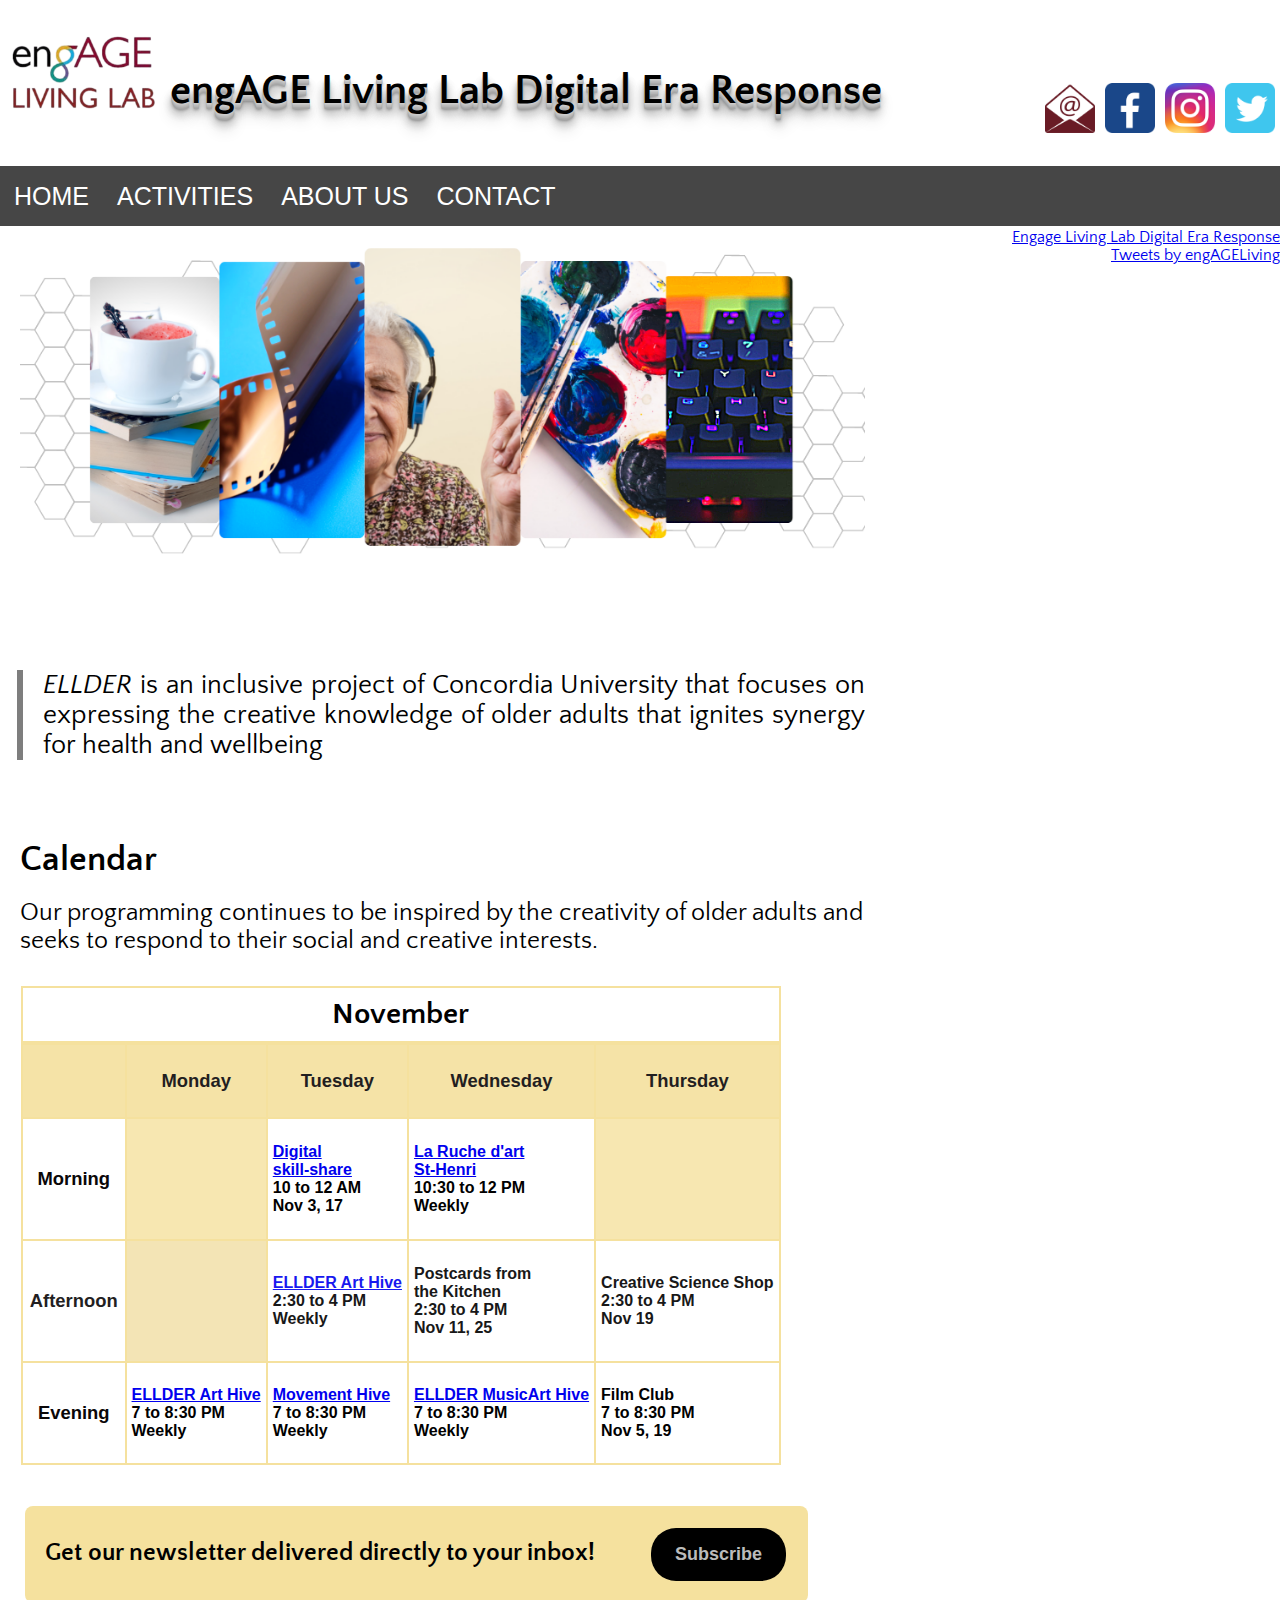
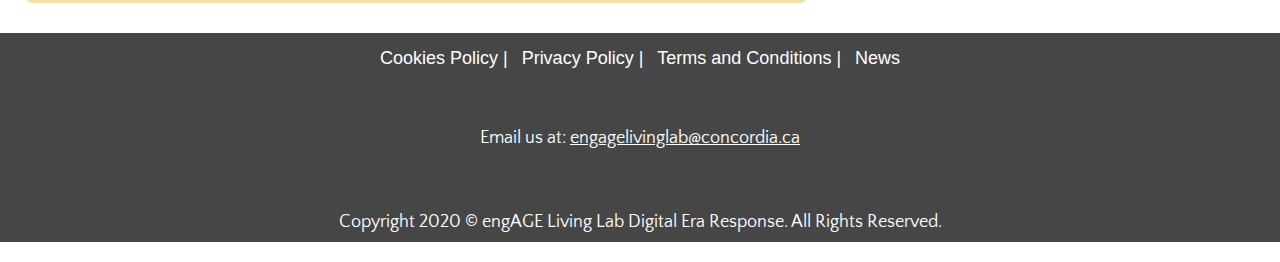
<file: index.html>
<!DOCTYPE html>
<html lang="en">
    <!--developed by: Cristian Bildea, Laurence Poirier, OSMAN MOHAMED and Monica Escobedo-->
<head>
    <meta charset="UTF-8">
    <meta name="viewport" content="width=device-width, initial-scale=1.0">
    <meta name="description" content="engAGE Living Lab Digital Era Response (ELLDER) 
    is an inclusive project of Concordia University that focuses on fostering and expressing 
    the creative knowledge of older adults that ignites synergy for health and wellbeing."/>
    <title>engAGE Living Lab Digital Era Response: Home</title>
    <link rel="stylesheet" href="styles/ellder.css" >
    <link rel="stylesheet" href="styles/responsive.css" >
    <link rel="shortcut-icon" href="images/icon_engage_1024.png">
    <link rel="apple-touch-icon" sizes="180x180" href="images/icon_engage_180px.png">
    <link rel="icon" sizes="192x192" href="images/icon_engage_192px.png">
    <link rel="icon" type="image/png" sizes="40x40" href="images/icon_engage_40px.png">
    <!-- Maven Pro, Google fonts -->
    <link rel="preconnect" href="https://fonts.gstatic.com">
    <link href="https://fonts.googleapis.com/css2?family=Maven+Pro&display=swap" rel="stylesheet">  
     <!-- Cabin, Google fonts -->
    <link rel="preconnect" href="https://fonts.gstatic.com">
    <link href="https://fonts.googleapis.com/css2?family=Cabin&display=swap" rel="stylesheet">
    <!-- Quattrocento, Google fonts -->
    <link rel="preconnect" href="https://fonts.gstatic.com">
    <link href="https://fonts.googleapis.com/css2?family=Quattrocento+Sans&display=swap" rel="stylesheet">
</head>
<body>
    <!-- Needed for FB to work on the rightSidebar -->
    <div id="fb-root"></div>    
    <script async defer crossorigin="anonymous" src="https://connect.facebook.net/en_US/sdk.js#xfbml=1&version=v8.0" nonce="DSMg2jvS">
    </script>
    <!-- Needed for FB to work on the rightSidebar / ends here -->


    <!-- header section starts-->
    <header id="header" >
                <img id="logo" src="images/logo_engage_transp_1024.png" alt="engAGE Living Lab logo" 
                title="engAGE Livng Lab logo" />
                
                <h1>engAGE Living Lab Digital Era Response</h1>
               
                <div class="social-icons">
                    <a href="https://twitter.com/engAGELiving" target="_blank">
                        <img id="headermediaicons" src="images/full_twitter_icon_1024px.png" alt="twitter"/>
                    </a>
                    <a href="https://www.instagram.com/engagelivinglab" target="_blank">
                        <img id="headermediaicons" src="images/full_insta_icon_1024px.png" alt="instagram" />
                    </a>
                    <a href="https://www.facebook.com/engagelivinglab/" target="_blank">
                        <img id="headermediaicons" src="images/full_fb_icon_1024px.png" alt="facebook" />
                    </a>
                    <a href="mailto:monica.escobedo@concordia.ca">
                        <img id="headermediaicons" src="images/full_email_icon_1024px.png" alt="email" />
                    </a>
        
               </div>
    </header>

    <nav id="navtop">
        <ul class="menu">
            <li><a href="index.html">Home</a></li>  <!-- HOME -->
            <li class="submenu">
                <a class="submenu-main-option" href="activities.html">Activities</a>
                <ul class="submenu-list">
                    <li><a href="activities-arthives.html">Art Hives</a></li>
                    <li><a href="activities-digital.html">Digital Skills</a></li>
                </ul>
            </li>
            <li class="submenu">
                <a class="submenu-main-option" href="about-us.html">About Us</a>
                <ul class="submenu-list"> 
                    <li><a href="about-us-team.html">Team</a></li>
                </ul>
            </li>    
            <li><a href="contact.html">Contact</a></li>
        </ul>
    </nav>
    <!-- header section ends-->

    <!-- nav section starts -->
   
    <!-- nav section ends -->

    <!-- main section starts-->
    <main>
        <div id="main_home">
          <!-- <img id="mainimage" src="images/ELLDER-contact-image.jpg"/></br></br>  -->
      
          <!-- contact image and styling should be moved to the css file -->
          
          <style>
            body {
              
              padding-bottom: 10px;
              margin-bottom: 10px;
            }
            </style> 
            <img src="images/ELLDER-main-image.png" style="width: 100%;height: auto;" />
            <section id="home_intro">
                <p id="stronger" ><i>ELLDER</i> is an inclusive project of Concordia University that focuses on
                expressing the creative knowledge of older adults that ignites synergy for
                health and wellbeing</p>
            </section>

            <!-- Calendar start here -->
            <h2>Calendar</h2>
            <p id="intro_calendar">Our programming continues to be inspired by the creativity 
                of older adults and seeks to respond to their social and creative interests. 
            </p>
            <div style="overflow-x: auto;max-width: 100vw;" >

                <table class="table_calendar">
                    <caption> November </caption>
                    <tr id="day">
                        <th scope="col" colspan="1">
                            &nbsp;&nbsp;&nbsp;&nbsp;&nbsp;&nbsp;
                            &nbsp;&nbsp;&nbsp;&nbsp;&nbsp;&nbsp;&nbsp;
                        </th>
                        <th scope="col" colspan="1">Monday</th>
                        <th scope="col">Tuesday</th>
                        <th scope="col">Wednesday</th>
                        <th scope="col">Thursday</th>
                    </tr>
                    <!-- Morning section starts -->
                    <tr>
                        <th scope="row">Morning</th>
                        <td class="calendar_emptycell"></td>
                        <td class="calendar_cell">
                            <a href="activities-digital.html" target="_blank">Digital</br>skill-share</a><br/>
                            10 to 12 AM</br>Nov 3, 17
                        </td>
                        <td class="calendar_cell">
                            <a href="activities-arthives.html" target="_blank">La Ruche d'art</br>St-Henri</a><br/>
                            10:30 to 12 PM</br>
                            Weekly
                        </td>
                        <td class="calendar_emptycell"></td>
                        
                    </tr>
                   
                    <!-- Morning section ends -->
                    <!-- Afternoon section starts -->
                    <tr>
                        <th scope="row">Afternoon</th>
                        <td class="calendar_emptycell"></td>
                        <td class="calendar_cell">
                            <a href="activities-arthives.html" target="_blank">ELLDER Art Hive</a>
                            </br>2:30 to 4 PM
                            </br>Weekly
                        </td>
                        <td class="calendar_cell">
                            Postcards from </br>the Kitchen
                            </br>2:30 to 4 PM
                            </br>Nov 11, 25
                        </td>
                        <td class="calendar_cell">
                            Creative Science Shop</br>
                            2:30 to 4 PM</br>
                            Nov 19
                        </td>
                    </tr>
                    <!-- Afternoon section ends -->
                    <!-- Evening section starts -->
                    <tr>
                        <th scope="row">Evening</th>
                        <td class="calendar_cell">
                            </br><a href="activities-arthives.html" target="_blank">ELLDER Art Hive</a>
                            </br>7 to 8:30 PM</br>Weekly</br></br>
                        </td>
                        <td class="calendar_cell">
                            </br><a href="activities-arthives.html" target="_blank">Movement Hive</a>
                            </br>7 to 8:30 PM</br>Weekly</br></br>
                        </td>
                        <td class="calendar_cell">
                            </br><a href="activities-arthives.html" target="_blank">ELLDER MusicArt Hive</a>
                            </br>7 to 8:30 PM</br>Weekly</br></br>
                        </td>
                        <td class="calendar_cell">
                            </br>Film Club</br>7 to 8:30 PM</br>Nov 5, 19</br></br>
                        </td>
                    </tr>
                    <!-- Evening section ends -->
            </table>

            </div>
            
            <!-- Calendar ends here -->

            <div id="newsletter">
                <p>Get our newsletter delivered directly to your inbox! &nbsp; &nbsp; &nbsp; &nbsp;
                    <button class="button button1" >
                        <a href="https://tinyletter.com/EngageLivingLab/" target="_blank">
                            Subscribe
                        </a>
                    </button>
                </p>
            </div>
        </div>   
    </main>
    <!-- main section ends -->
    
    <!-- right side -->
    <!-- right side -->
    <aside id="rightSidebar">
        <div>
            <div class="fb-page" data-href="https://www.facebook.com/engagelivinglab" 
                data-tabs="timeline" data-width="" data-height="" data-small-header="false" 
                data-adapt-container-width="true" data-hide-cover="false" 
                data-show-facepile="true"><blockquote cite="https://www.facebook.com/engagelivinglab" 
                class="fb-xfbml-parse-ignore"><a href="https://www.facebook.com/engagelivinglab">Engage Living Lab Digital Era Response</a></blockquote>
            </div>
        </div>
                 
        <div class="twitter">
            <a class="twitter-timeline" 
            href="https://twitter.com/engAGELiving?ref_src=twsrc%5Etfw">Tweets by engAGELiving</a>
            <script async src="https://platform.twitter.com/widgets.js" charset="utf-8"></script>
        </div>
    </aside>

    
    <!-- footer section starts -->
    <footer id="footer">
        <nav id="navfooter">
            <ul>
                <li><a href="cookies.html">Cookies Policy  | </a></li>  
                <li><a href="privacy.html">Privacy Policy  | </a></li>
                <li><a href="terms.html">Terms and Conditions  | </a></li>  
                <li><a href="news.html">News</a></li>  </br>
                
            </ul>
        </nav>
        </br></br><br/>
        <p>
            Email us at: <a href="mailto:monica.escobedo@concordia.ca">engagelivinglab@concordia.ca</a>
        </p>
        </br><br/><br/>
        <p>Copyright 2020 &copy; engAGE Living Lab Digital Era Response. All Rights Reserved.</p>
    </footer>
    <!-- footer section ends  -->
   
</body>
</html>
</file>
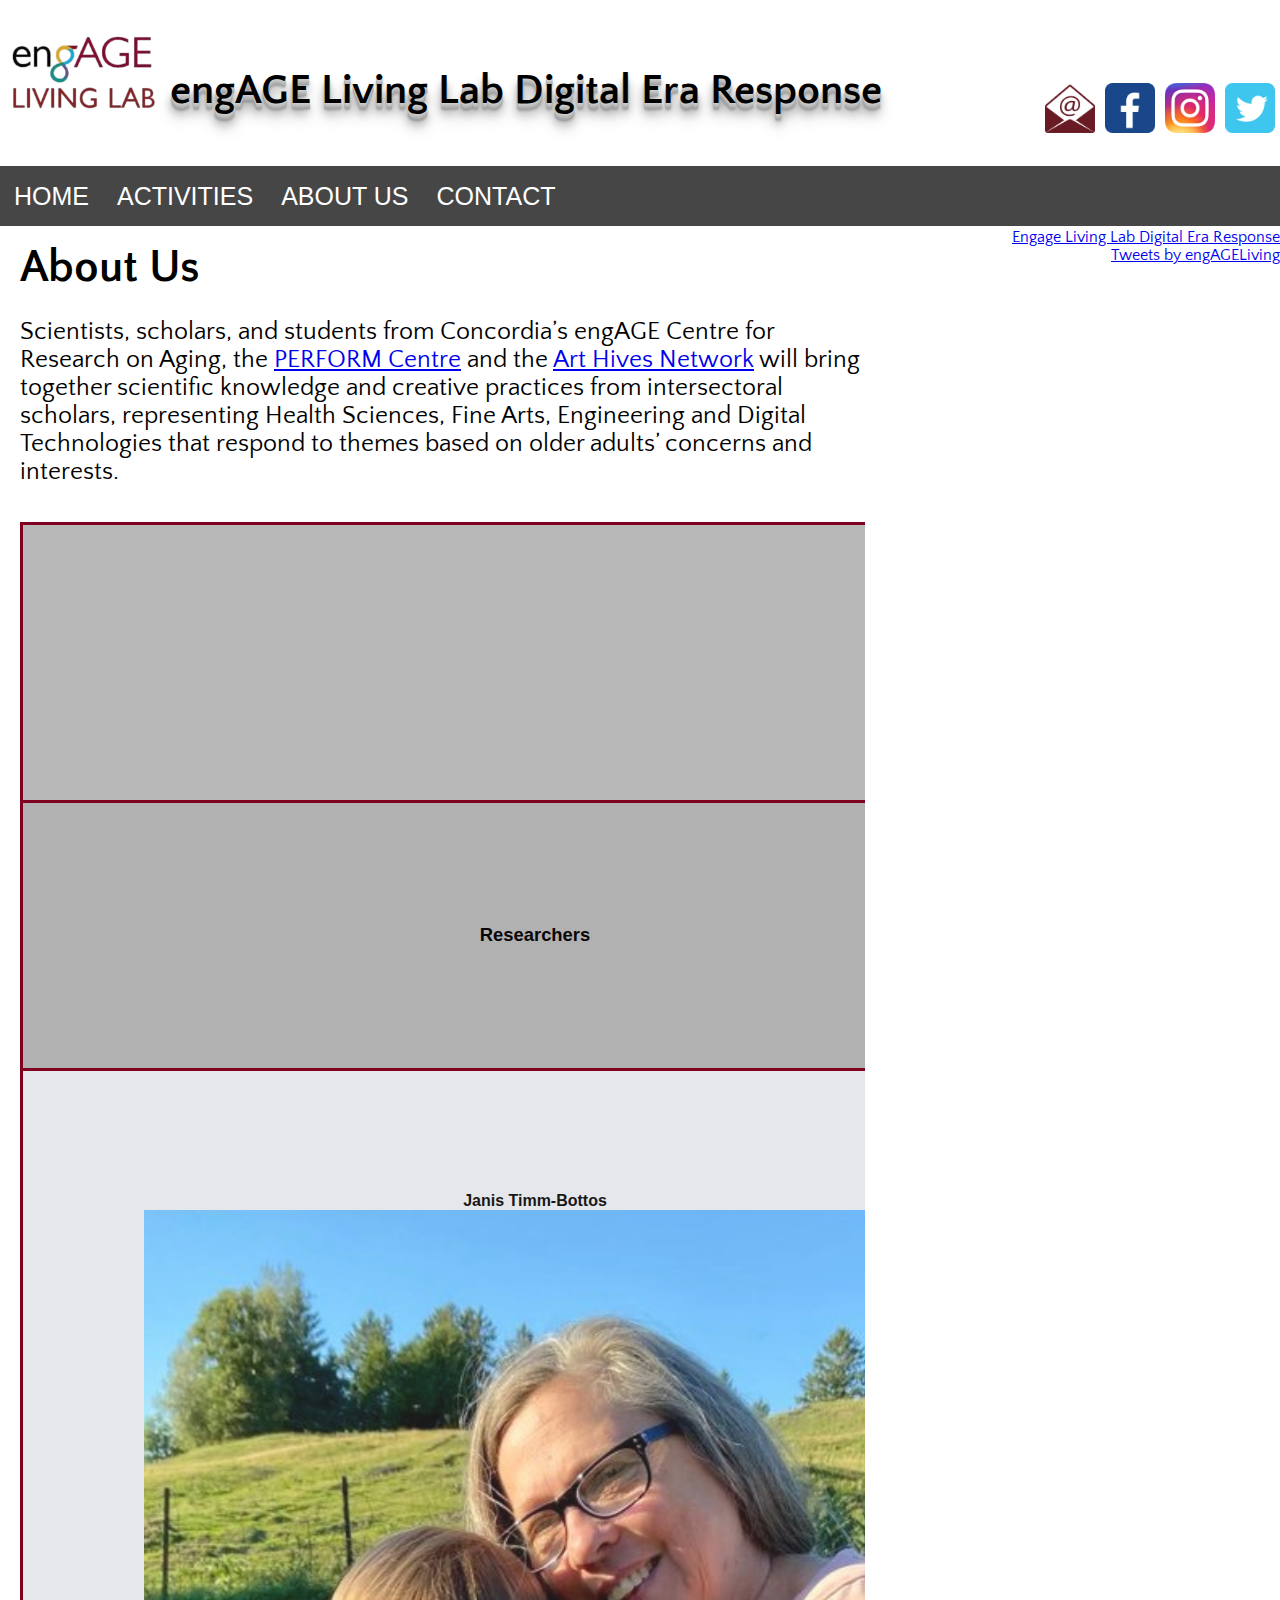
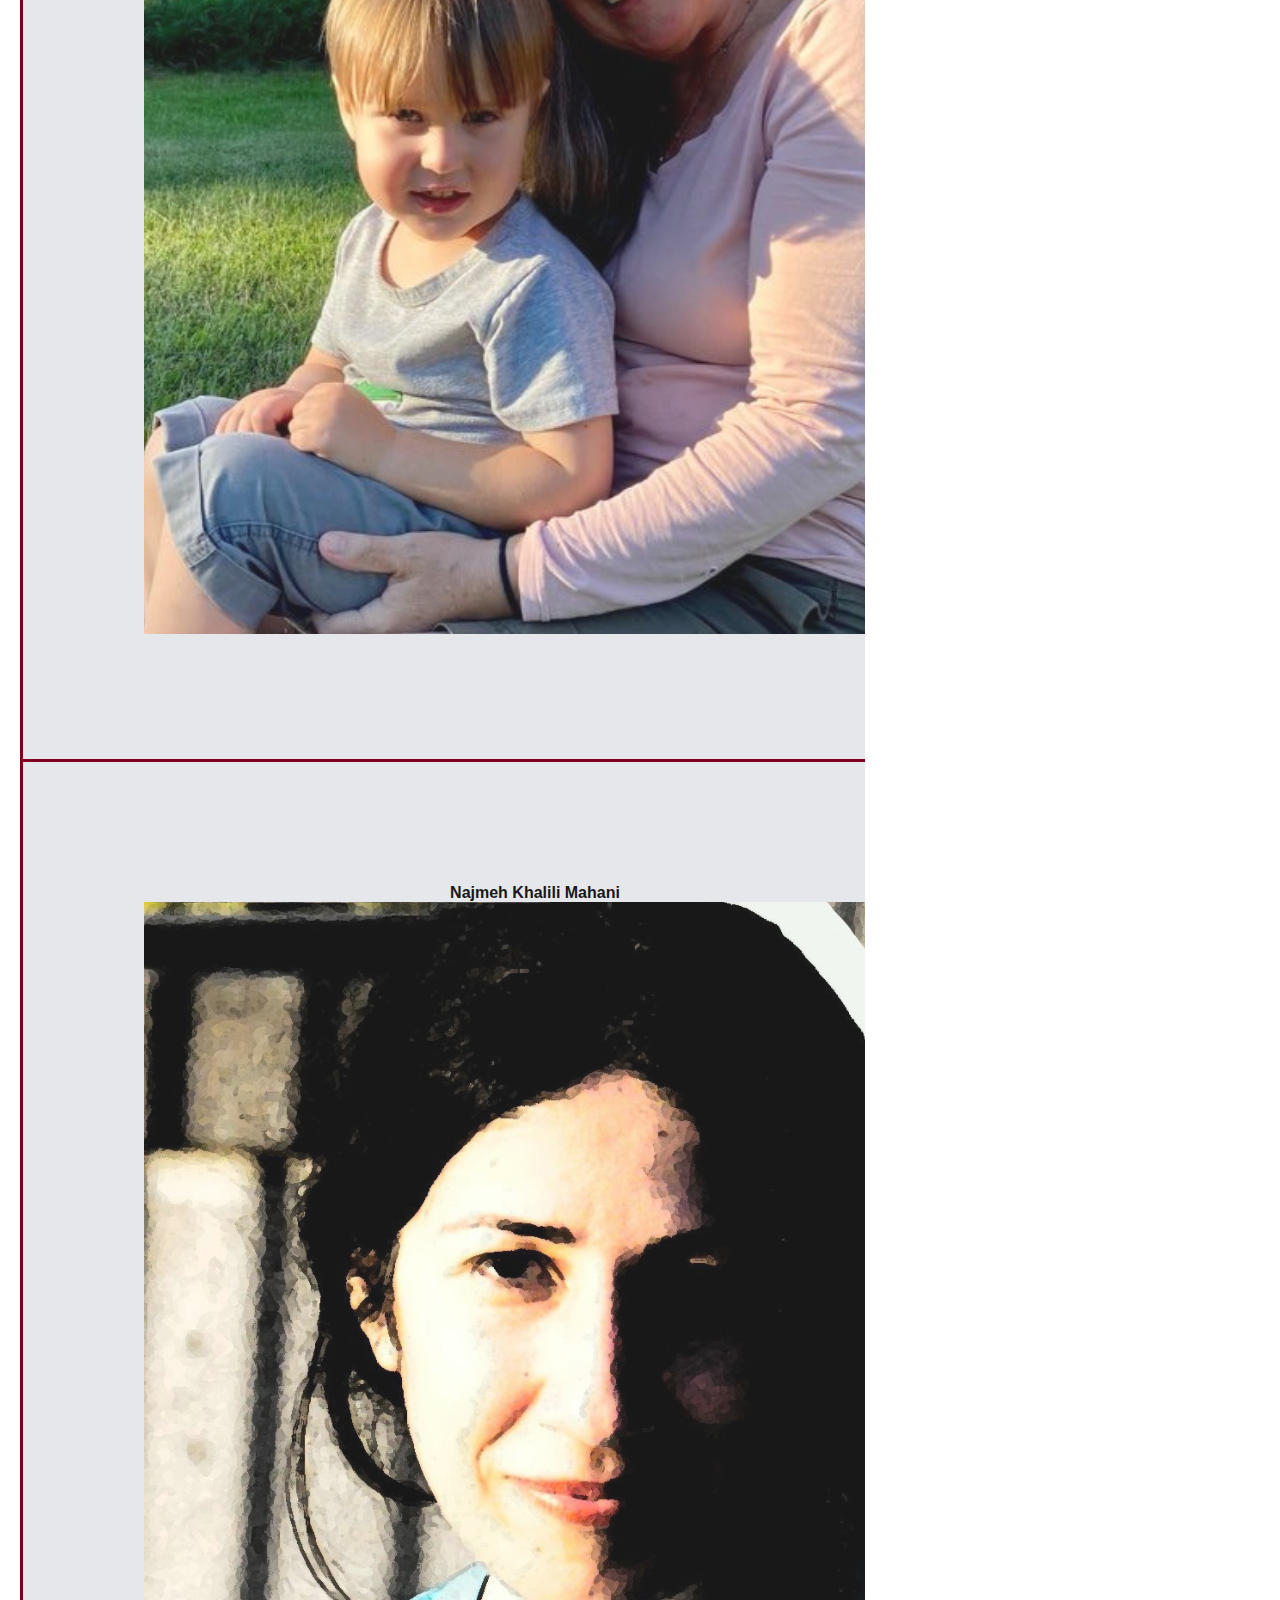
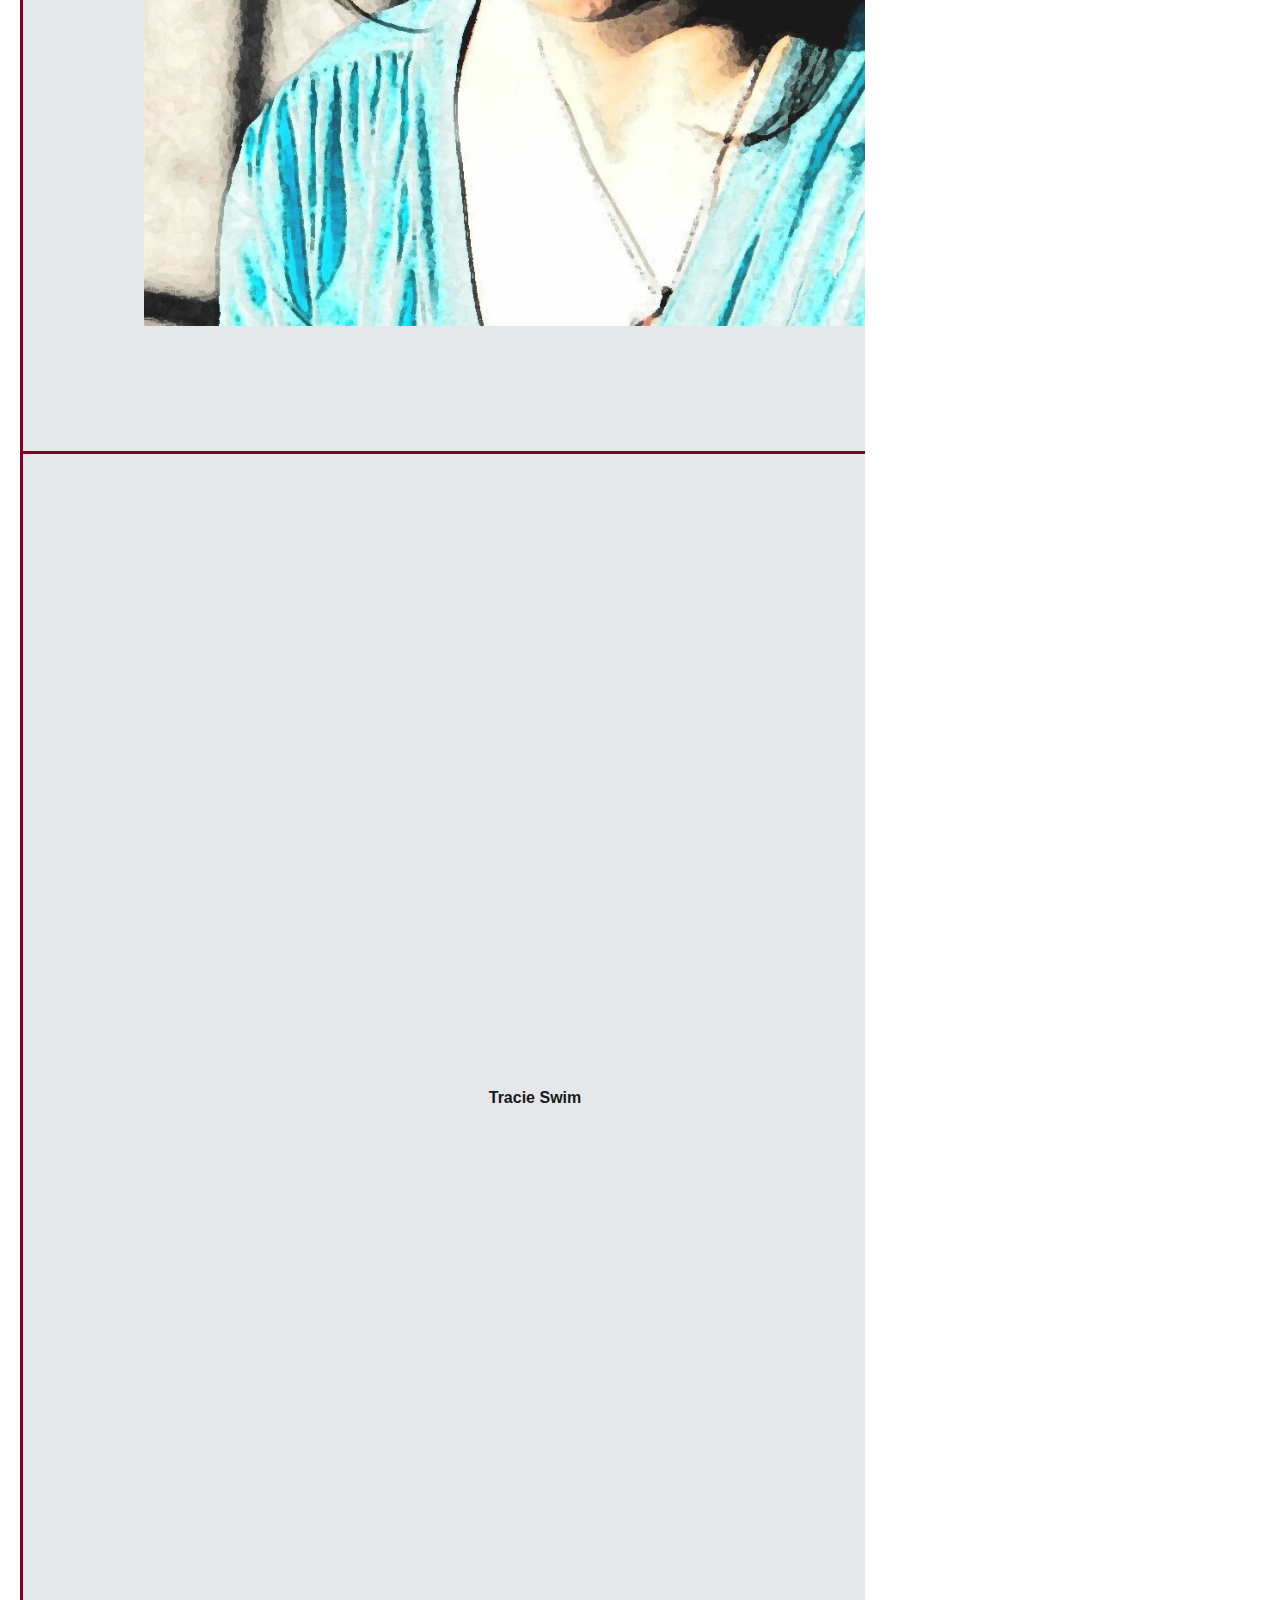
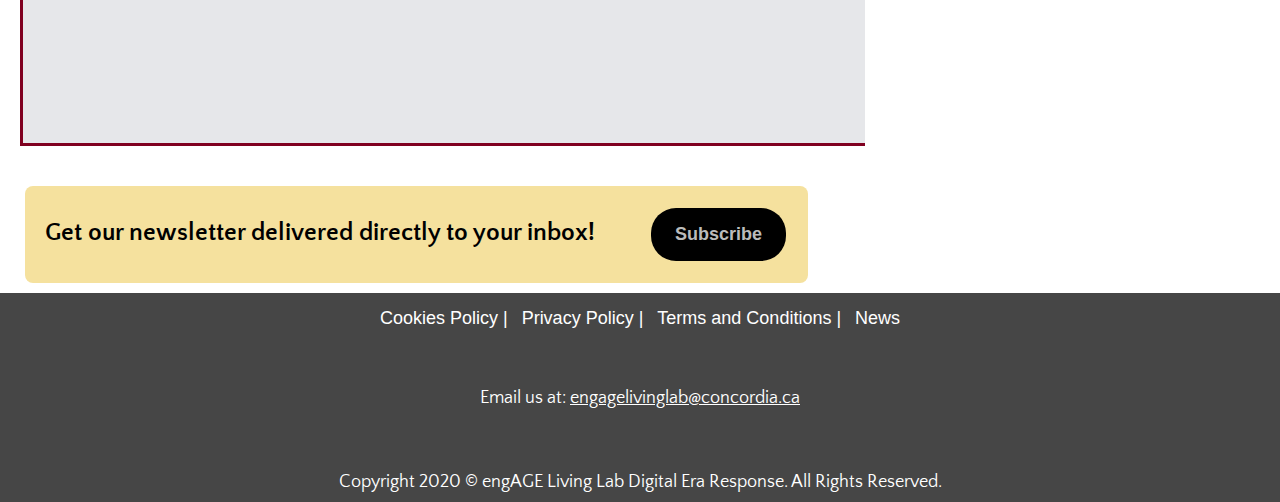
<file: about-us-team.html>
<!DOCTYPE html>
<html lang="en">
<!--developed by: Cristian Bildea, Laurence Poirier, OSMAN MOHAMED and Monica Escobedo-->
<head>
    <meta charset="UTF-8">
    <meta name="viewport" content="width=device-width, initial-scale=1.0">
    <meta name="description" content="engAGE Living Lab Digital Era Response (ELLDER) 
    is an inclusive project of Concordia University that focuses on fostering and expressing 
    the creative knowledge of older adults that ignites synergy for health and wellbeing." />
    <title>engAGE Living Lab Digital Era Response: Team</title>
    <link rel="stylesheet" href="styles/ellder.css">
    <link rel="shortcut-icon" href="images/icon_engage_1024.png">
    <link rel="stylesheet" href="styles/responsive.css" >
    <link rel="apple-touch-icon" sizes="180x180" href="images/icon_engage_180px.png">
    <link rel="icon" sizes="192x192" href="images/icon_engage_192px.png">
    <link rel="icon" type="image/png" sizes="40x40" href="images/icon_engage_40px.png">
    <!-- Maven Pro, Google fonts -->
    <link href="https://fonts.googleapis.com/css2?family=Maven+Pro&display=swap" rel="stylesheet"> 
    <!-- Quattrocento, Google fonts -->
    <link rel="preconnect" href="https://fonts.gstatic.com">
    <link href="https://fonts.googleapis.com/css2?family=Quattrocento+Sans&display=swap" rel="stylesheet"> 
</head>

<body>
    <!-- Needed for FB to work on the rightSidebar -->
    <div id="fb-root"></div>    
    <script async defer crossorigin="anonymous" src="https://connect.facebook.net/en_US/sdk.js#xfbml=1&version=v8.0" nonce="DSMg2jvS">
    </script>
    <!-- Needed for FB to work on the rightSidebar / ends here -->

    <!-- header section starts-->
    <header id="header" >
        <img id="logo" src="images/logo_engage_transp_1024.png" alt="engAGE Living Lab logo" 
        title="engAGE Livng Lab logo" />
        
        <h1>engAGE Living Lab Digital Era Response</h1>
       
        <div class="social-icons">
            <a href="https://twitter.com/engAGELiving" target="_blank">
                <img id="headermediaicons" src="images/full_twitter_icon_1024px.png" alt="twitter"/>
            </a>
            <a href="https://www.instagram.com/engagelivinglab" target="_blank">
                <img id="headermediaicons" src="images/full_insta_icon_1024px.png" alt="instagram" />
            </a>
            <a href="https://www.facebook.com/engagelivinglab/" target="_blank">
                <img id="headermediaicons" src="images/full_fb_icon_1024px.png" alt="facebook" />
            </a>
            <a href="mailto:monica.escobedo@concordia.ca">
                <img id="headermediaicons" src="images/full_email_icon_1024px.png" alt="email" />
            </a>

       </div>
    </header>
    <!-- header section ends-->

    <!-- nav section starts -->
        <nav id="navtop">
            <ul class="menu">
                <li><a href="index.html">Home</a></li>
                <li class="submenu">
                    <a class="submenu-main-option" href="activities.html">Activities</a>
                    <ul class="submenu-list">
                        <li><a href="activities-arthives.html">Art Hives</a></li>
                        <li><a href="activities-digital.html">Digital Skills</a></li>
                    </ul>
                </li>
                <li class="submenu">
                    <a class="submenu-main-option" href="about-us.html">About Us</a>
                    <ul class="submenu-list"> 
                        <li><a href="about-us-team.html">Team</a></li>
                    </ul>
                </li>    
                <li><a href="contact.html">Contact</a></li>
            </ul>
        </nav>
    <!-- nav section ends -->

    <!-- main section starts-->
    <main id="main_team">
      
        <div>
            <header>
                <h1>About Us</h1>
            </header>

            <article id="intro_team">
                <p>Scientists, scholars, and students from Concordia’s engAGE Centre for 
                    Research on Aging, the <a href="activities.html">PERFORM Centre</a> 
                    and the <a href="activities-arthives.html"> Art Hives Network</a> 
                    will bring together scientific knowledge and creative practices
                    from intersectoral scholars, representing Health Sciences, Fine Arts, 
                    Engineering and Digital Technologies that respond to themes based on 
                    older adults’ concerns and interests.</p>
            </article>

        </div>

        </br><br/>
        <div style="overflow-x: auto; max-width: 98vw;" >
            <table BORDER="5" WIDTH="50%" CELLPADDING="3" CELLSPACING="5">
                <tr>
                    <th colspan="4">
                        <h2>ELLDER Team</h2>
                    </th>
                </tr> 
                <tr>
                    <th>Researchers</th>
                    <th>Research Assistants</th>
                    <th>Art Hive Facilitators</th>
                    <th>Support</th>
                </tr>
                <tr ALIGN="CENTER">
                    <td>Janis Timm-Bottos
                        <img src="images/Team/Dr_Janis Timm-Bottos_Researcher.png" 
                        alt="Dr. Janis Timm-Bottos, Main Reasercher" width=% height=15% />
                    </td>
                    <td>Carly McAskill
                        <img src="images//Team/CarlyMcAskill_ResearchAssistant.png" 
                        alt="Carly McAskil, RA, Outreach coordinator" width=% height=15% />
                    </td>
                    <td>Lindsay Clarke
                        <img src="images/Team/Lindsay_Clarke_Supervisor_ArtTherapist.png" 
                        alt="Lindsay Clarke, MAT, Art Hive Supervisor" width=% height=15% />
                    </td>
                    <td>Rachel Chainey
                        <img src="images/Team/RachelChainey_AHsCoordinator.jpg" 
                        alt="Rachel Chainey, MAT, Art Hives Network Coordinator" 
                        width=% height=15% />
                    </td>
                </tr>
                <tr>
                    <tr ALIGN="CENTER">
                        <td>Najmeh Khalili Mahani
                            <img src="images/Team/Dr_Najmeh Khalili-Mahani_Researcher.png" 
                            alt="Dr. Najmeh Khalili Mahani, Main Reasercher" 
                            width=% height=15% />
                        <td>Frederique Mariano
                            <img src="images/Team/FredMariano_ResearchAssistant.png" 
                            alt="Frederique Mariano, RA" width=% height=15% />
                        </td>
                        <td>Diana Vozian
                            <img src="images/Team/Diana_Vozian_ArtTherapist.png" 
                            alt="Diana Vozian, MAT, Art Hive Facilitator" width=% height=15% />
                        </td>
                        <td>Monica Escobedo
                           
                        </td>
                    </tr>
                </tr>
                <tr>
                    <tr ALIGN="CENTER">
                        <td>Tracie Swim
                            
                        <td>Sasha Elbaz
                            <img src="images/Team/SashaElbaz_ResearchAssistant.png" 
                            alt="Sasha Elbaz, RA" width=% height=15% />
                        </td>
                        <td>Hamid Ayoub
                            <img src="images/Team/HamidAyoub_ArtTherapyStudent.png" 
                            alt="Hamid Ayoub, MAT, Art Hive Facilitator" width=% height=15% />
                        </td>
                        <td>
                        </td>
                    </tr>
                </tr>
            </table>
        </div>
     
        <div id="newsletter">
            <p>Get our newsletter delivered directly to your inbox! &nbsp; &nbsp; &nbsp; &nbsp;
                <button class="button button1" >
                    <a href="https://tinyletter.com/EngageLivingLab/" target="_blank">
                        Subscribe
                    </a>
                </button>
            </p>
        </div>
        </main>
    <!-- main section ends -->

    <!-- right side -->
    <aside id="rightSidebar">
        <div>
            <div class="fb-page" data-href="https://www.facebook.com/engagelivinglab" 
                data-tabs="timeline" data-width="" data-height="" data-small-header="false" 
                data-adapt-container-width="true" data-hide-cover="false" 
                data-show-facepile="true"><blockquote cite="https://www.facebook.com/engagelivinglab" 
                class="fb-xfbml-parse-ignore"><a href="https://www.facebook.com/engagelivinglab">Engage Living Lab Digital Era Response</a></blockquote>
            </div>
        </div>
                 
        <div class="twitter">
            <a class="twitter-timeline" 
            href="https://twitter.com/engAGELiving?ref_src=twsrc%5Etfw">Tweets by engAGELiving</a>
            <script async src="https://platform.twitter.com/widgets.js" charset="utf-8"></script>
        </div>
    </aside>


    <!-- footer section starts -->
    <footer id="footer">
        <nav id="navfooter">
            <ul>
                <li><a href="cookies.html">Cookies Policy |</a></li>  
                <li><a href="privacy.html">Privacy Policy |</a></li>
                <li><a href="terms.html">Terms and Conditions |</a></li>  
                <li><a href="news.html">News</a></li>  </br>
                
            </ul>
        </nav>
        </br></br><br/>
        <p>
            Email us at: <a href="mailto:monica.escobedo@concordia.ca">engagelivinglab@concordia.ca</a>
        </p>
        </br><br/><br/>
        <p>Copyright 2020 &copy; engAGE Living Lab Digital Era Response. All Rights Reserved.</p>
    </footer>
    <!-- footer section ends -->
</body>

</html>
</file>
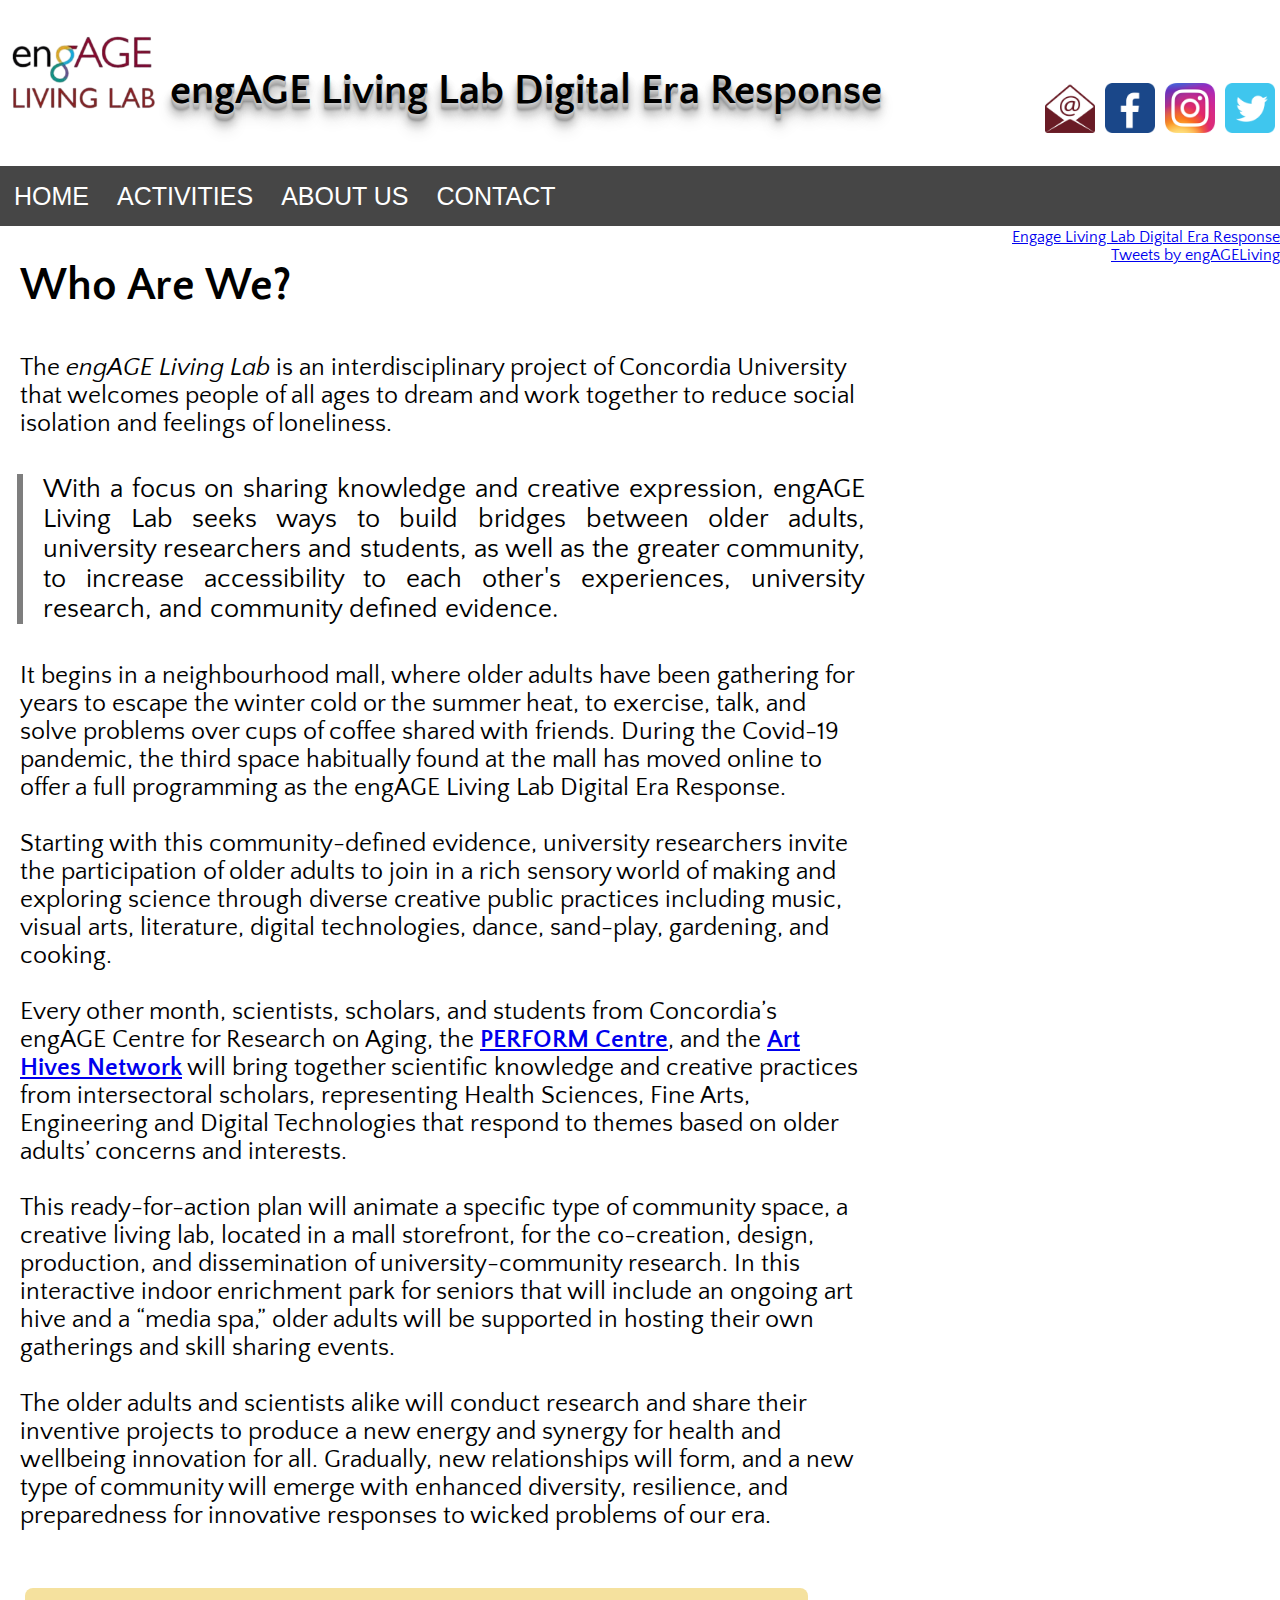
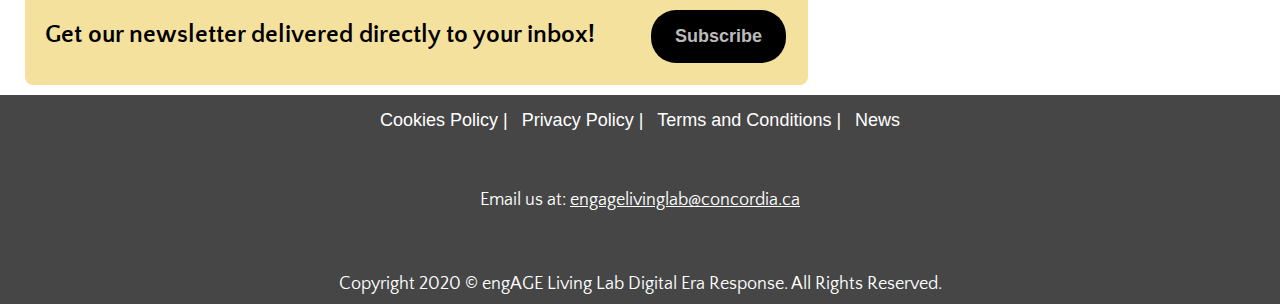
<file: about-us.html>
<!DOCTYPE html>
<html lang="en">
<!--developed by: Cristian Bildea, Laurence Poirier, OSMAN MOHAMED and Monica Escobedo-->
<head>
    <meta charset="UTF-8">
    <meta name="viewport" content="width=device-width, initial-scale=1.0">
    <meta name="description" content="engAGE Living Lab Digital Era Response (ELLDER) 
    is an inclusive project of Concordia University that focuses on fostering and expressing 
    the creative knowledge of older adults that ignites synergy for health and wellbeing." />
    <title>engAGE Living Lab Digital Era Response: AboutUs</title>
    <link rel="stylesheet" href="styles/ellder.css">
    <link rel="stylesheet" href="styles/responsive.css" >
    <link rel="shortcut-icon" href="images/icon_engage_1024.png">
    <link rel="apple-touch-icon" sizes="180x180" href="images/icon_engage_180px.png">
    <link rel="icon" sizes="192x192" href="images/icon_engage_192px.png">
    <link rel="icon" type="image/png" sizes="40x40" href="images/icon_engage_40px.png">
    <!-- Maven Pro, Google fonts -->
    <link href="https://fonts.googleapis.com/css2?family=Maven+Pro&display=swap" rel="stylesheet"> 
    <!-- Quattrocento, Google fonts -->
    <link rel="preconnect" href="https://fonts.gstatic.com">
    <link href="https://fonts.googleapis.com/css2?family=Quattrocento+Sans&display=swap" rel="stylesheet"> 
</head>

<body>
    <!-- Needed for FB to work on the rightSidebar -->
    <div id="fb-root"></div>    
    <script async defer crossorigin="anonymous" src="https://connect.facebook.net/en_US/sdk.js#xfbml=1&version=v8.0" nonce="DSMg2jvS">
    </script>
    <!-- Needed for FB to work on the rightSidebar / ends here -->
    
    <!-- header section starts-->
    <header id="header" >
        <img id="logo" src="images/logo_engage_transp_1024.png" alt="engAGE Living Lab logo" 
        title="engAGE Livng Lab logo" />
        
        <h1>engAGE Living Lab Digital Era Response</h1>
       
        <div class="social-icons">
            <a href="https://twitter.com/engAGELiving" target="_blank">
                <img id="headermediaicons" src="images/full_twitter_icon_1024px.png" alt="twitter"/>
            </a>
            <a href="https://www.instagram.com/engagelivinglab" target="_blank">
                <img id="headermediaicons" src="images/full_insta_icon_1024px.png" alt="instagram" />
            </a>
            <a href="https://www.facebook.com/engagelivinglab/" target="_blank">
                <img id="headermediaicons" src="images/full_fb_icon_1024px.png" alt="facebook" />
            </a>
            <a href="mailto:monica.escobedo@concordia.ca">
                <img id="headermediaicons" src="images/full_email_icon_1024px.png" alt="email" />
            </a>

       </div>
    </header>
    <!-- header section ends-->

    <!-- nav section starts -->
    <nav id="navtop">
        <ul class="menu">
            <li><a href="index.html">Home</a></li>  <!-- HOME -->
            <li class="submenu">
                <a class="submenu-main-option" href="activities.html">Activities</a>
                <ul class="submenu-list">
                    <li><a href="activities-arthives.html">Art Hives</a></li>
                    <li><a href="activities-digital.html">Digital Skills</a></li>
                </ul>
            </li>
            <li class="submenu">
                <a class="submenu-main-option" href="about-us.html">About Us</a>
                <ul class="submenu-list"> 
                    <li><a href="about-us-team.html">Team</a></li>
                </ul>
            </li>    
            <li><a href="contact.html">Contact</a></li>
        </ul>
    </nav>
    <!-- nav section ends -->

    <!-- main section starts-->
    <main>
        <div id="main_aboutus">
            </br>
            <h1>Who Are We?</h1><br>
            <article class="aboutus">
                <p>The<i> engAGE Living Lab</i> is an interdisciplinary project of Concordia University 
                    that welcomes people of all ages to dream and work together to reduce social 
                    isolation and feelings of loneliness.</p></br></br>
                <p id="stronger">With a focus on sharing knowledge and 
                    creative expression, engAGE Living Lab seeks ways to build bridges between older 
                    adults, university researchers and students, as well as the greater community, 
                    to increase accessibility to each other's experiences, university research, 
                    and community defined evidence.</br>
                </p>
                <p></br>
                    It begins in a neighbourhood mall, where older adults have been gathering for 
                    years to escape the winter cold or the summer heat, to exercise, talk, and 
                    solve problems over cups of coffee shared with friends. During the Covid-19 
                    pandemic, the third space habitually found at the mall has moved online to offer 
                    a full programming as the engAGE Living Lab Digital Era Response.</br><br/>
                    Starting with this community-defined evidence, university researchers invite 
                    the participation of older adults to join in a rich sensory world of making and 
                    exploring science through diverse creative public practices including music, 
                    visual arts, literature, digital technologies, dance, sand-play, gardening, 
                    and cooking.</br><br/>
                    Every other month, scientists, scholars, and students from Concordia’s engAGE Centre for Research on
                    Aging, the <a href="https://media-health.ca/"><strong>PERFORM Centre</strong></a>, and 
                    the <a href="https://arthives.org/about"><strong>Art Hives Network</strong></a> will bring together scientific knowledge and
                    creative practices from intersectoral scholars, representing Health Sciences, Fine Arts, Engineering
                    and Digital Technologies that respond to themes based on older adults’ concerns and interests.</br></br>
                    This ready-for-action plan will animate a specific type of community space, a creative living lab,
                    located in a mall storefront, for the co-creation, design, production, and dissemination of
                    university-community research. In this interactive indoor enrichment park for seniors that will
                    include an ongoing art hive and a “media spa,” older adults will be supported in hosting their own
                    gatherings and skill sharing events.</br></br>
                    The older adults and scientists alike will conduct research and share their inventive projects to
                    produce a new energy and synergy for health and wellbeing innovation for all. Gradually, new
                    relationships will form, and a new type of community will emerge with enhanced diversity,
                    resilience, and preparedness for innovative responses to wicked problems of our era.
                </p></br>
            </article>
                <div id="newsletter">
                    <p>Get our newsletter delivered directly to your inbox! &nbsp; &nbsp; &nbsp; &nbsp;
                        <button class="button button1" >
                            <a href="https://tinyletter.com/EngageLivingLab/" target="_blank">
                                Subscribe
                            </a>
                        </button>
                    </p>
                </div>

        </div>
    </main>
    <!-- main section ends -->

    <!-- right side -->
    <aside id="rightSidebar">
        <div>
            <div class="fb-page" data-href="https://www.facebook.com/engagelivinglab" 
            data-tabs="timeline" data-width="" data-height="" data-small-header="false" 
            data-adapt-container-width="true" data-hide-cover="false" 
            data-show-facepile="true"><blockquote cite="https://www.facebook.com/engagelivinglab" 
            class="fb-xfbml-parse-ignore"><a href="https://www.facebook.com/engagelivinglab">Engage Living Lab Digital Era Response</a></blockquote>
             </div>
        </div>
             
        <div class="twitter">
            <a class="twitter-timeline" 
            href="https://twitter.com/engAGELiving?ref_src=twsrc%5Etfw">Tweets by engAGELiving</a>
            <script async src="https://platform.twitter.com/widgets.js" charset="utf-8"></script>
        </div>
     </aside>


    <!-- footer section starts -->
    <footer id="footer">
        <nav id="navfooter">
            <ul>
                <li><a href="cookies.html">Cookies Policy |</a></li>  
                <li><a href="privacy.html">Privacy Policy |</a></li>
                <li><a href="terms.html">Terms and Conditions |</a></li>  
                <li><a href="news.html">News</a></li>  </br>
                
            </ul>
        </nav>
        </br></br><br/>
        <p>
            Email us at: <a href="mailto:monica.escobedo@concordia.ca">engagelivinglab@concordia.ca</a>
        </p>
        </br><br/><br/>
        <p>Copyright 2020 &copy; engAGE Living Lab Digital Era Response. All Rights Reserved.</p>
    </footer>
    <!-- footer section ends -->
</body>

</html>
</file>
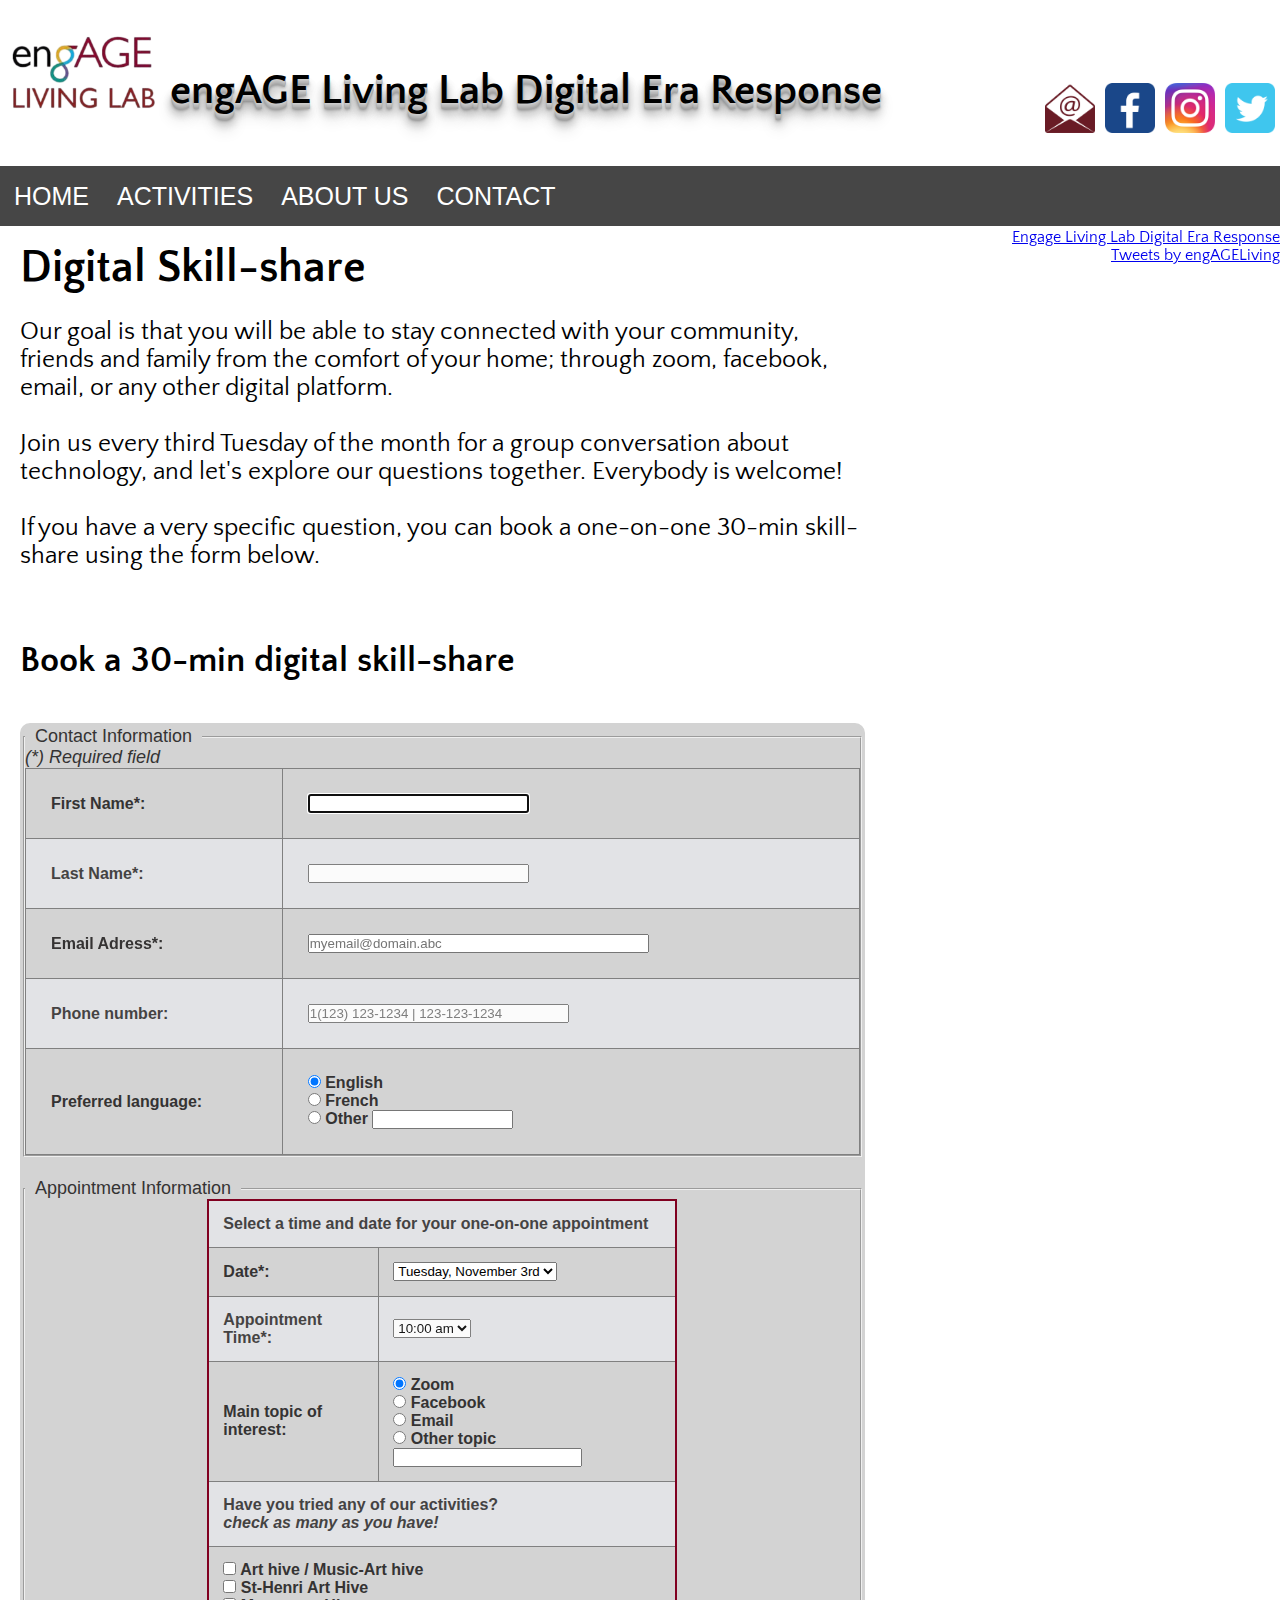
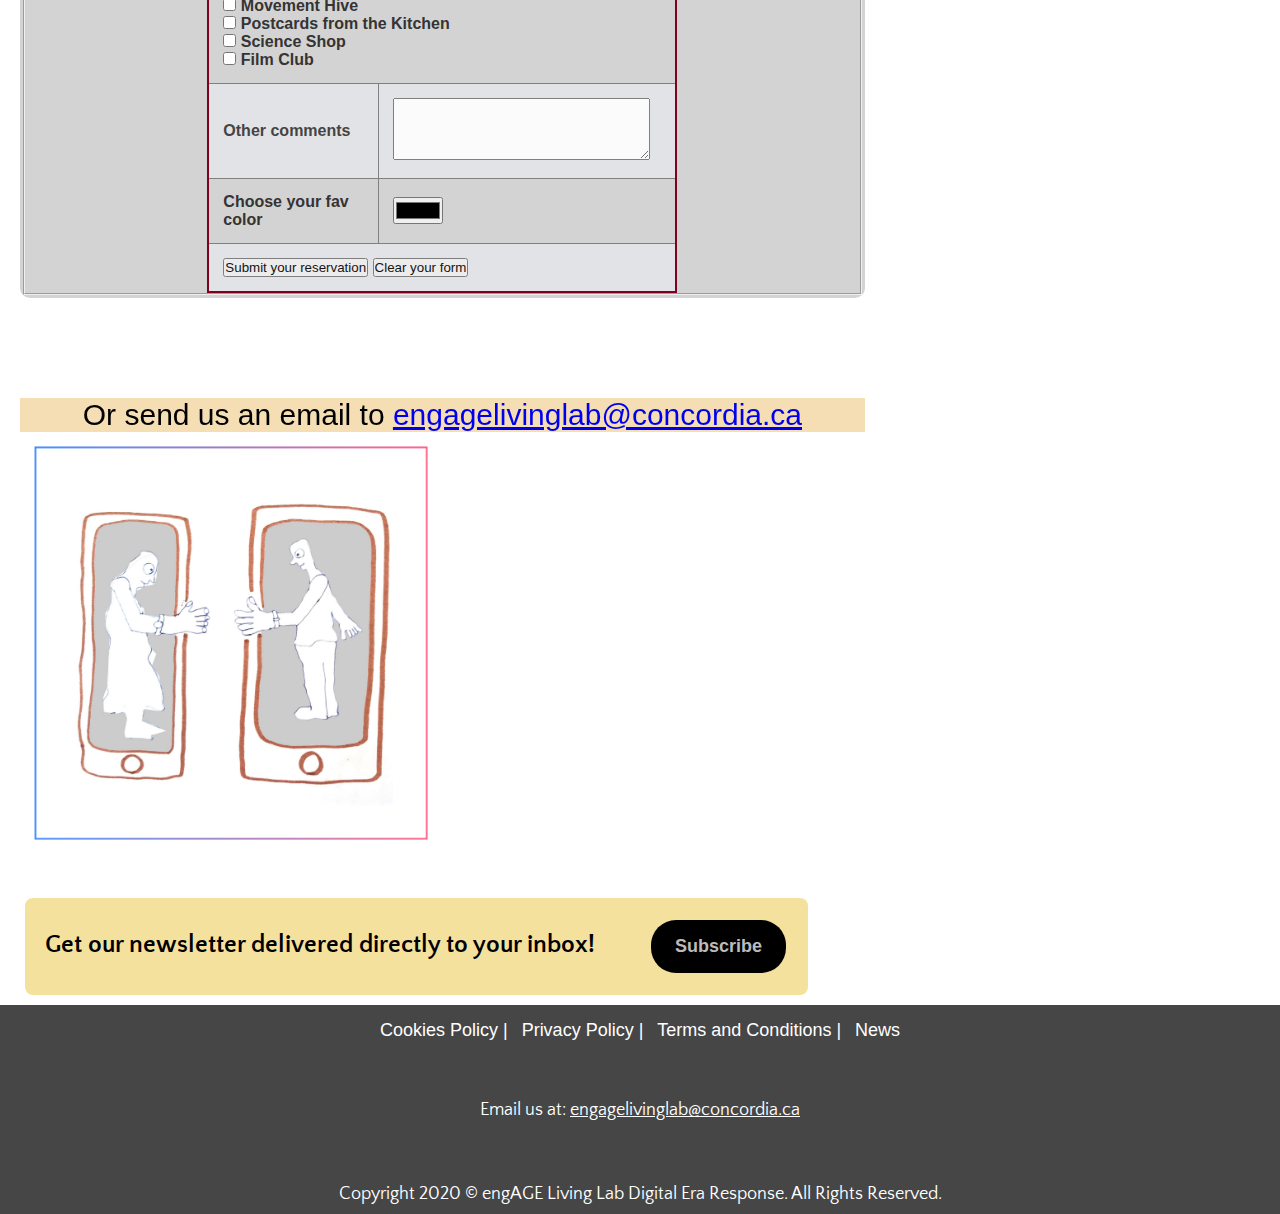
<file: activities-digital.html>
<!DOCTYPE html>
<html lang="en">
    <!--developed by: Cristian Bildea, Laurence Poirier, OSMAN MOHAMED and Monica Escobedo-->
<head>
    <meta charset="UTF-8">
    <meta name="viewport" content="width=device-width, initial-scale=1.0">
    <meta name="description" content="engAGE Living Lab Digital Era Response (ELLDER) 
    is an inclusive project of Concordia University that focuses on fostering and expressing 
    the creative knowledge of older adults that ignites synergy for health and wellbeing."/>
    <title>engAGE Living Lab Digital Era Response: SigitalSkillShare</title>
    <link rel="stylesheet" href="styles/ellder.css" >
    <link rel="stylesheet" href="styles/responsive.css" >
    <link rel="shortcut-icon" href="images/icon_engage_1024.png">
    <link rel="apple-touch-icon" sizes="180x180" href="images/icon_engage_180px.png">
    <link rel="icon" sizes="192x192" href="images/icon_engage_192px.png">
    <link rel="icon" type="image/png" sizes="40x40" href="images/icon_engage_40px.png">
    <!-- Maven Pro, Google fonts -->
    <link href="https://fonts.googleapis.com/css2?family=Maven+Pro&display=swap" rel="stylesheet">     <!-- Quattrocento, Google fonts -->
    <link rel="preconnect" href="https://fonts.gstatic.com">
    <link href="https://fonts.googleapis.com/css2?family=Quattrocento+Sans&display=swap" rel="stylesheet">
 
</head>
<body>
    <!-- Needed for FB to work on the rightSidebar -->
    <div id="fb-root"></div>    
    <script async defer crossorigin="anonymous" src="https://connect.facebook.net/en_US/sdk.js#xfbml=1&version=v8.0" nonce="DSMg2jvS">
    </script>
    <!-- Needed for FB to work on the rightSidebar / ends here -->

    <form id="digitalskillshare_rsvp_form" 
        name="Digital Skill-share one-on-one | Booking Form" 
        method="post" 
        action="reservation-complete.html"
        autocomplete="on"
        autocapitalize=""> 
    </form>

    <!-- header section starts-->
        <!-- header section starts-->
        <header id="header" >
            <img id="logo" src="images/logo_engage_transp_1024.png" alt="engAGE Living Lab logo" 
            title="engAGE Livng Lab logo" />
            
            <h1>engAGE Living Lab Digital Era Response</h1>
            <div class="social-icons">
                <a href="https://twitter.com/engAGELiving" target="_blank">
                    <img id="headermediaicons" src="images/full_twitter_icon_1024px.png" alt="twitter"/>
                </a>
                <a href="https://www.instagram.com/engagelivinglab" target="_blank">
                    <img id="headermediaicons" src="images/full_insta_icon_1024px.png" alt="instagram" />
                </a>
                <a href="https://www.facebook.com/engagelivinglab/" target="_blank">
                    <img id="headermediaicons" src="images/full_fb_icon_1024px.png" alt="facebook" />
                </a>
                <a href="mailto:monica.escobedo@concordia.ca">
                    <img id="headermediaicons" src="images/full_email_icon_1024px.png" alt="email" />
                </a>
    
           </div>
</header>
    <!-- header section ends-->

    <!-- nav section starts -->
    <nav id="navtop">
        <ul class="menu">
            <li><a href="index.html">Home</a></li> 
            <li class="submenu">
                <a class="submenu-main-option" href="activities.html">Activities</a>
                <ul class="submenu-list">
                    <li><a href="activities-arthives.html">Art Hives</a></li>
                    <li><a href="activities-digital.html">Digital Skills</a></li>
                </ul>
            
            </li>
            
            <li class="submenu">
                <a class="submenu-main-option" href="about-us.html">About Us</a>
                <ul class="submenu-list"> 
                    <li><a href="about-us-team.html">Team</a></li>
                </ul>
            </li>    
            <li><a href="contact.html">Contact</a></li>
        </ul>
    </nav>
    <!-- nav section ends -->

    <!-- main section starts-->
    <main class="art-hives">
        <div id="digitalskill">
            <h1>Digital Skill-share</h1>
            <p>
                Our goal is that you will be able to stay connected with your community,
                friends and family from the comfort of your home; through zoom, facebook, email, 
                or any other digital platform. <br/><br/>Join us every third Tuesday of the month 
                for a group conversation about technology, and let's explore our questions together. 
                Everybody is welcome! <br/><br/>If you have a very specific question, you can book 
                a one-on-one 30-min skill-share using the form below. <br/><br/><br/>
            </p>
        </div>

        <div id="bookskillshare">
            <h2>Book a 30-min digital skill-share</h2>
            <br/>

        <form id="form">
        

        <!-- Booking form starts here-->
        <fieldset> 
            <legend>&nbsp;&nbsp;Contact Information&nbsp;&nbsp;</legend>
        <table id="contact_info">
            <tr><i>(*) Required field</i></tr>
                <tr>
                    <td>
                        <label for="first_name">First Name*:</label>
                    </td>
                    <td>
                        <input type="text" id="first_name" 
                        size="25" 
                        maxlength="15" 
                        autofocus="autofocus"
                        required="required" />
                    </td>
                </tr>
                <tr>
                    <td>
                        <label for="last_name">Last Name*:</label>
                    </td>
                    <td>
                        <input type="text" id="last_name" 
                        size="25" 
                        maxlength="30" 
                        required/>
                    </td>
                </tr>
                <tr>
                    <td>
                        <label for="email">Email Adress*:</label>
                    </td>
                    <td>
                        <input type="email" id="email" size="40" 
                        maxlength="40" required="required"
                        pattern="[a-z0-9._%+-]+@[a-z0-9.-]+\.[a-z]{2,}$"
                        placeholder="myemail@domain.abc"
                        /> 
                    </td>
                </tr>
                <tr>
                    <td>
                        <label for="phone">Phone number:</label>
                    </td>
                    <td>
                        <input type="phone" id="phone" size="30" 
                        maxlength="30"
                        pattern="
                        ^(1\s*[-\/\.]?)?(\((\d{3})\)|(\d{3}))\s*([\s-./\\])?([0-9]*)([\s-./\\])?([0-9]*)$"
                        placeholder="1(123) 123-1234 | 123-123-1234"
                        /> 
                    </td>
                </tr>
                <tr>
                    <td>
                        <label for="pref_lang">Preferred language:</label>
                    </td>
                    <td>
                        <input type="radio" id="en" name="prefer_lang"
                        value="en" checked="checked" />
                        <label for="en">English</label>
                        <br />
                        <input type="radio" id="fr" name="prefer_lang"
                        value="fr" />
                        <label for="fr">French</label>
                        <br />
                        <input type="radio" id="ot" name="prefer_lang"
                        value="ot" />
                        <label for="ot">Other</label>
                        <input type="text" id="ot" 
                        size="15" 
                        maxlength="10"/>
                    </td>
                </tr>
        </table>
        </fieldset>
        </br>
        <fieldset>
            <legend>&nbsp;&nbsp;Appointment Information&nbsp;&nbsp;</legend>
            <table id="appoinment_info">
               
                <tr>
                    <td colspan="2"> 
                    <label>Select a time and date for your one-on-one appointment</label>
                </td>
                </tr>
                <tr>
                    <td>
                        <label for="app_date">Date*:</label>
                    </td>
                    <td>
                        <select id="app_date" required >
                            <option value="nov">Tuesday, November 3rd</option>
                            <option value="dec">Tuesday, December 1st</option>
                        </select>
                    </td>
                </tr>
                <tr>
                    <td>
                        <label for="app_time">Appointment Time*:</label>
                    </td>
                    <td>
                        <select id="app_time" required>
                            <option value="first">10:00 am</option>
                            <option value="second">10:30 am</option>
                            <option value="third">11:00 am</option>
                            <option value="fourth">11:30 am</option>
                        </select>
                    </td>
                </tr>
                <tr>
                    <td>
                        <label for="topic">Main topic of interest:</label>
                    </td>
                    <td>
                        <input type="radio" id="zoom" name="topic"
                        value="zoom" checked="checked" />
                        <label for="zoom">Zoom</label>
                        <br />
                        <input type="radio" id="fb" name="topic"
                        value="fb" />
                        <label for="fb">Facebook</label>
                        <br />
                        <input type="radio" id="email_topic" name="topic"
                        value="email_topic" />
                        <label for="email_topic">Email</label>
                        <br />
                        <input type="radio" id="ot_topic" name="topic"
                        value="ot_topic" />
                        <label for="ot_topic">Other topic</label>
                        <input type="text" id="ot_topic" 
                        size="21" 
                        maxlength="20" />
                    </td>
                </tr>
                    <tr>
                        <td colspan="2">
                            <label>Have you tried any of our activities?
                                <br/><i>check as many as you have!</i> 
                            </label>
                        </td>
                    </tr>
                    <tr>
                        <td colspan="2">
                            <input type="checkbox" id="act1" value="arthive"/>
                            <label for="act1">Art hive / Music-Art hive</label>
                            <br />
                            <input type="checkbox" id="act2" value="sthenri"/>
                            <label for="act2">St-Henri Art Hive</label>
                            <br />
                            <input type="checkbox" id="act3" value="movement"/>
                            <label for="act3">Movement Hive</label>
                            <br />
                            <input type="checkbox" id="act4" value="postcards"/>
                            <label for="act4">Postcards from the Kitchen</label>
                            <br />
                            <input type="checkbox" id="act5" value="science"/>
                            <label for="act5">Science Shop</label>
                            <br />
                            <input type="checkbox" id="act6" value="film"/>
                            <label for="act6">Film Club</label>
                        </td>
                    </tr>
                    <tr>
                        <td>
                            <label for="feedback">Other comments</label>
                        </td>
                        <td>
                            <textarea id="feedback" cols="30" rows="4" maxlength="200">
                            </textarea>
                        </td>
                    </tr>
                    <tr>
                        <td>
                            <label for="color_pick">Choose your fav color</label>
                        </td>
                        <td>
                            <input type="color" id="color_pick" />
                        </td>
                    </tr>
                    <tr>
                        <td colspan="2">
                            <input type="submit" id="submit_reservation"
                                value="Submit your reservation"/>
                            <input type="reset" id="clear_form"
                                value="Clear your form"/>
                        </td>
                    </tr>
                </table>
            </fieldset>
         </form>
            <!-- Booking form ends here-->
            <div id="digital_email">

             <p>Or send us an email to 
                <a style='word-break: break-word;' href="mailto:engagelivinglab@concordia.ca">engagelivinglab@concordia.ca</a>
             </p>
            </div>
        </div>
        <div>
            <img src="images/digital_skill.png" alt="Cartoon:people connecting digitally" 
                    title="Cartoon: people connecting digitally" width="50%" />
        </div>

        <div id="newsletter">
            <p>Get our newsletter delivered directly to your inbox! &nbsp; &nbsp; &nbsp; &nbsp;
                <button class="button button1" >
                    <a href="https://tinyletter.com/EngageLivingLab/" target="_blank">
                        Subscribe
                    </a>
                </button>
            </p>
        </div>

    </main>
    <!-- main section ends -->
    
    <!-- right side -->
    <!-- right side -->
    <aside id="rightSidebar">
        <div>
            <div class="fb-page" data-href="https://www.facebook.com/engagelivinglab" 
                data-tabs="timeline" data-width="" data-height="" data-small-header="false" 
                data-adapt-container-width="true" data-hide-cover="false" 
                data-show-facepile="true"><blockquote cite="https://www.facebook.com/engagelivinglab" 
                class="fb-xfbml-parse-ignore"><a href="https://www.facebook.com/engagelivinglab">Engage Living Lab Digital Era Response</a></blockquote>
            </div>
        </div>
                 
        <div class="twitter">
            <a class="twitter-timeline" 
            href="https://twitter.com/engAGELiving?ref_src=twsrc%5Etfw">Tweets by engAGELiving</a>
            <script async src="https://platform.twitter.com/widgets.js" charset="utf-8"></script>
        </div>
    </aside>


    <!-- footer section starts -->
    <footer id="footer">
        <nav id="navfooter">
            <ul>
                <li><a href="cookies.html">Cookies Policy |</a></li>  
                <li><a href="privacy.html">Privacy Policy |</a></li>
                <li><a href="terms.html">Terms and Conditions |</a></li>  
                <li><a href="news.html">News</a></li>  </br>
                
            </ul>
        </nav>
        </br></br><br/>
        <p>
            Email us at: <a href="mailto:monica.escobedo@concordia.ca">engagelivinglab@concordia.ca</a>
        </p>
        </br><br/><br/>
        <p>Copyright 2020 &copy; engAGE Living Lab Digital Era Response. All Rights Reserved.</p>
    </footer>
    <!-- footer section ends -->
</body>
</html>
</file>
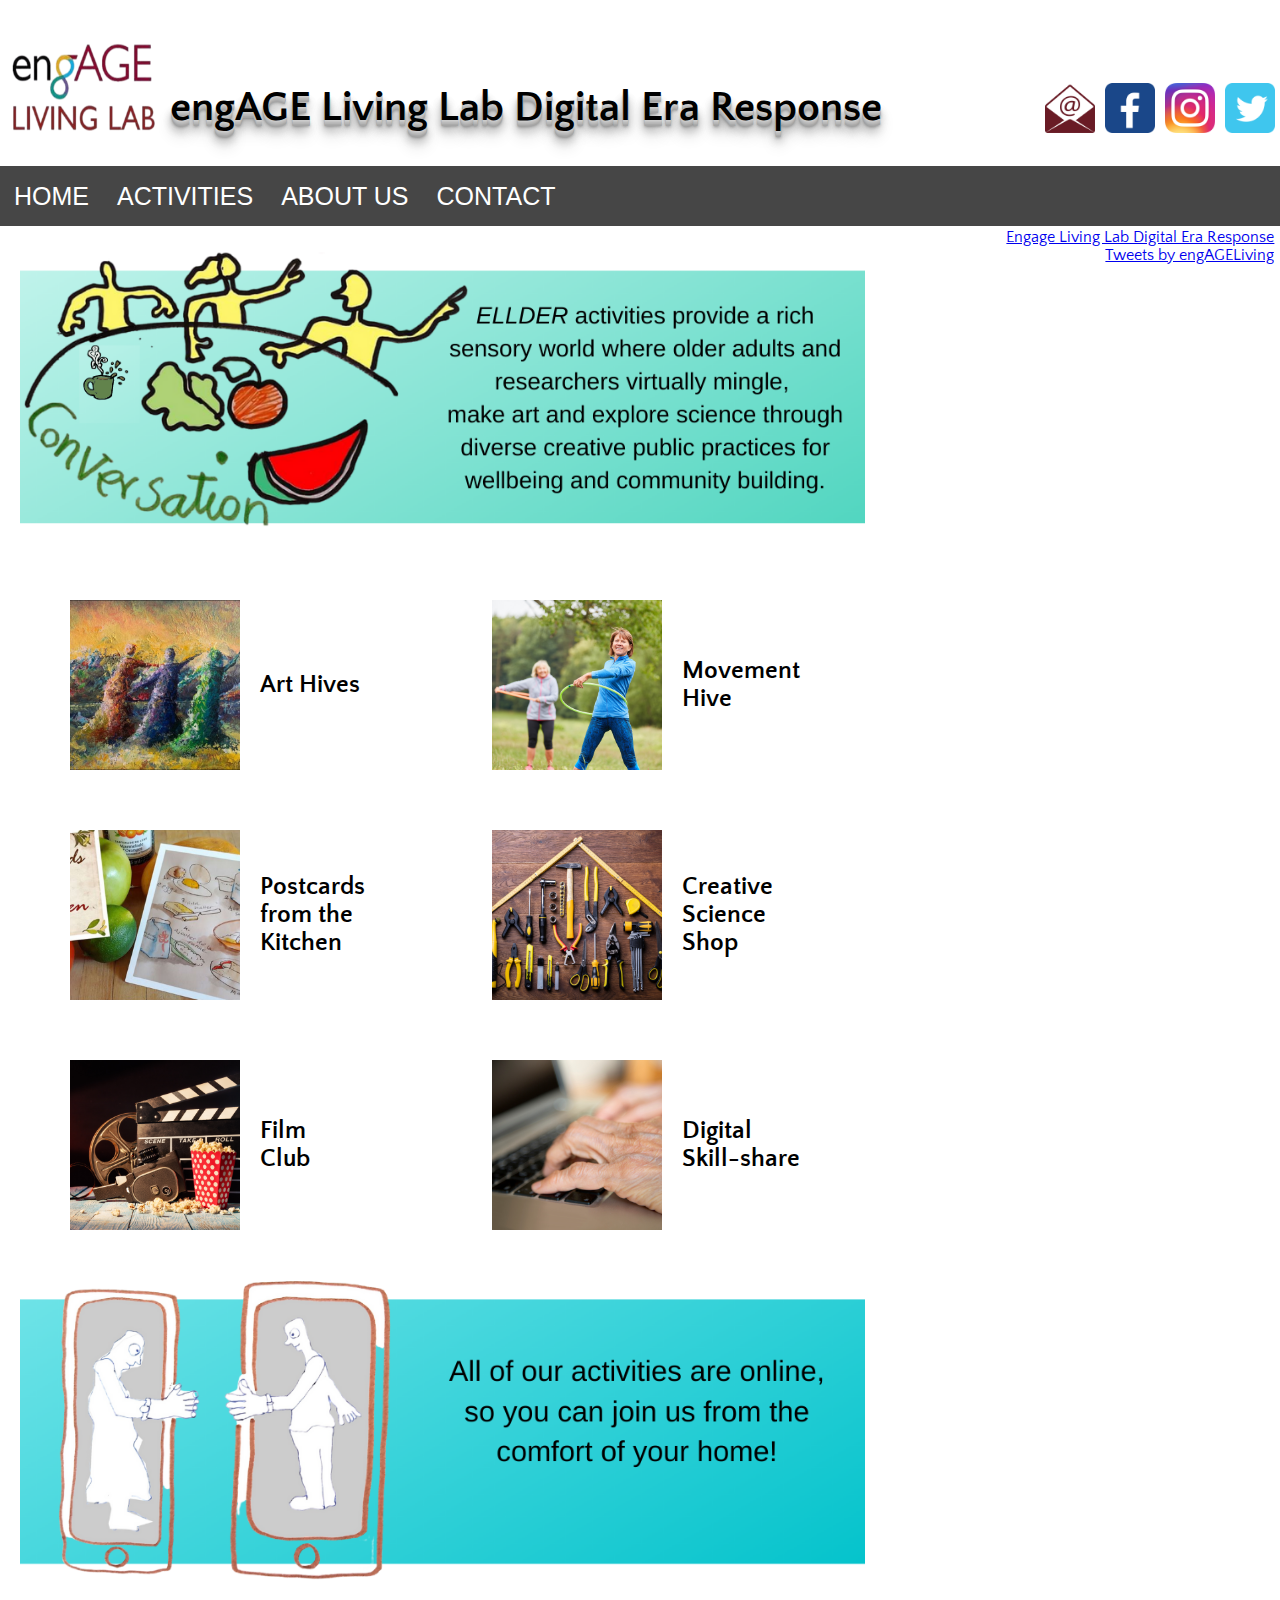
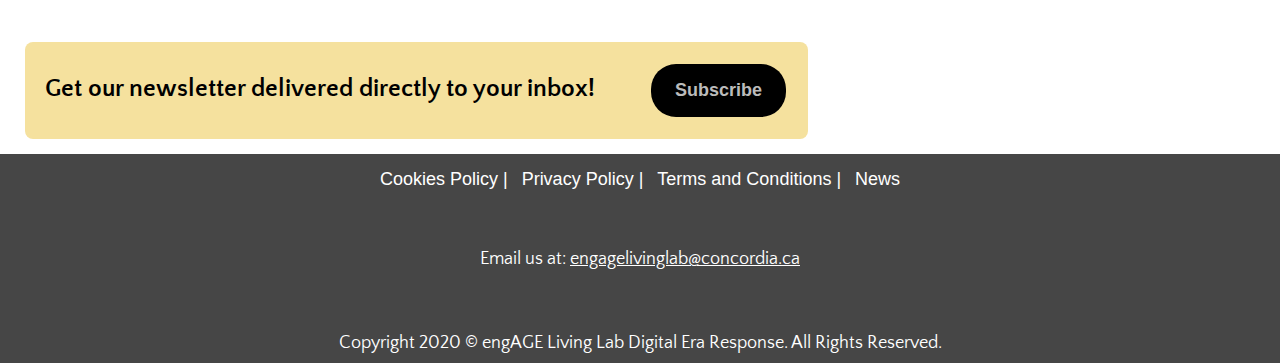
<file: activities.html>
<!DOCTYPE html>
<html lang="en">

    <!--developed by: Cristian Bildea, Laurence Poirier, OSMAN MOHAMED and Monica Escobedo-->
<head>
    <meta charset="UTF-8">
    <meta name="viewport" content="width=device-width, initial-scale=1.0">
    <meta name="description" content="engAGE Living Lab Digital Era Response (ELLDER) 
    is an inclusive project of Concordia University that focuses on fostering and expressing 
    the creative knowledge of older adults that ignites synergy for health and wellbeing."/>
    <title>engAGE Living Lab Digital Era Response: Activities</title>
    
    <link rel="stylesheet" href="styles/ellder.css" >
    <link rel="stylesheet" href="styles/responsive.css" >

    <!--end boostrap link-->
    <link rel="shortcut-icon" href="images/icon_engage_1024.png">
    <link rel="apple-touch-icon" sizes="180x180" href="images/icon_engage_180px.png">
    <link rel="icon" sizes="192x192" href="images/icon_engage_192px.png">
    <link rel="icon" type="image/png" sizes="40x40" href="images/icon_engage_40px.png">
    <!-- Maven Pro, Google fonts -->
    <link href="https://fonts.googleapis.com/css2?family=Maven+Pro&display=swap" rel="stylesheet">  
    <!-- Quattrocento, Google fonts -->
    <link rel="preconnect" href="https://fonts.gstatic.com">
    <link href="https://fonts.googleapis.com/css2?family=Quattrocento+Sans&display=swap" rel="stylesheet">
     <!-- <link rel="stylesheet" href="styles/bootstrap.css" > -->
</head>
<body>
  <div class="container">

        <div id="fb-root">

        </div>    
        <script async defer crossorigin="anonymous" src="https://connect.facebook.net/en_US/sdk.js#xfbml=1&version=v8.0" nonce="DSMg2jvS">
        </script>
        <!-- header section starts-->
     <header id="header" >
       
        <img id="logo" src="images/logo_engage_transp_1024.png" alt="engAGE Living Lab logo" 
        title="engAGE Livng Lab logo" />
        
        <h1>engAGE Living Lab Digital Era Response</h1>
       <div class="social-icons">
            <a href="https://twitter.com/engAGELiving" target="_blank">
                <img id="headermediaicons" src="images/full_twitter_icon_1024px.png" alt="twitter"/>
            </a>
            <a href="https://www.instagram.com/engagelivinglab" target="_blank">
                <img id="headermediaicons" src="images/full_insta_icon_1024px.png" alt="instagram" />
            </a>
            <a href="https://www.facebook.com/engagelivinglab/" target="_blank">
                <img id="headermediaicons" src="images/full_fb_icon_1024px.png" alt="facebook" />
            </a>
            <a href="mailto:monica.escobedo@concordia.ca">
                <img id="headermediaicons" src="images/full_email_icon_1024px.png" alt="email" />
            </a>

       </div>
        
        </header>
        <!-- header section ends-->

        <!-- nav section starts -->
        <nav id="navtop">
             <ul class="menu">
                 <li><a href="index.html">Home</a></li> 
                <li class="submenu">
                     <a class="submenu-main-option" href="activities.html" aria-haspopup="true">Activities</a>
                    <ul class="submenu-list" aria-label="submenu-li">
                    <li><a href="activities-arthives.html">Art Hives</a></li>
                    <li><a href="activities-digital.html">Digital Skills</a></li>
                </ul>
            
                </li>
            
                <li class="submenu">
                <a class="submenu-main-option" href="about-us.html" aria-haspopup="true">About Us</a>
                <ul class="submenu-list" aria-label="submenu-li"> 
                    <li><a href="about-us-team.html">Team</a></li>
                </ul>
                </li>    
                <li><a href="contact.html">Contact</a></li>
            </ul>
        </nav>
        <!-- nav section ends -->

        <!-- main section starts-->
        <main class="activities-page">
            <div id="conversation_img">
                <img src="images/ellder_activities.png" 
                alt="ELLDER activities provide a rich sensory world"
              />
            </div>

            <ul id="activities">
                <li>
                    <a href="activities-arthives.html">
                    <img src="images/ellder_activities/arthive.png" alt="art_hives"/>
                    <h1>Art Hives</h1>  
                    </a>
                </li>
                <li> 
                    <div class="activity-no-click" >
                         <img src="images/ellder_activities/movement_hive.png" alt="movement_hive"/>
                         <h1>Movement<br /> Hive</h1>
                    </div>
                
                </li>
                <li>
                     <div class="activity-no-click" >
                        <img src="images/ellder_activities/postcards_kitchen.png" alt="postcards_from_the_kitchen" />
                        <h1>Postcards <br/>from the<br />Kitchen</h1>
                     </div>
                </li>
                <li>
                    <div class="activity-no-click" >
                        <img src="images/ellder_activities/creative_science_shop.png" alt="creative science-shop" /> 
                        <h1>Creative <br /> Science Shop</h1>
                    </div>
                </li>
                <li>
                    <div class="activity-no-click" >
                        <img src="images/ellder_activities/film_club.png" alt="film_club" />
                         <h1>Film <br /> Club</h1>
                     </div>
            </li>
            <li>
                <a href="activities-digital.html" >
                    <img src="images/ellder_activities/digital_skillshare.png" 
                    alt="digital_skill_share" />
                    <h1>Digital <br /> Skill-share</h1>       
                </a>
            </li>
        </ul>

        <div id="activities_img">
            <img src="images/ellder_online.png" alt="all our activities are online"
             />
        </div>
    
        <div id="newsletter">
            <p>Get our newsletter delivered directly to your inbox! &nbsp; &nbsp; &nbsp; &nbsp;
                <button class="button button1" >
                    <a href="https://tinyletter.com/EngageLivingLab/" target="_blank">
                        Subscribe
                    </a>
                </button>
            </p>
        </div>
    
        </main>
        <!-- main section ends -->
    
        <!-- right side -->
        <aside id="rightSidebar">
       <div >
            <div class="fb-page" data-href="https://www.facebook.com/engagelivinglab" data-tabs="timeline" data-width="" data-height="" data-small-header="false" 
        data-adapt-container-width="true" data-hide-cover="false" data-show-facepile="true"><blockquote cite="https://www.facebook.com/engagelivinglab" 
        class="fb-xfbml-parse-ignore"><a href="https://www.facebook.com/engagelivinglab">Engage Living Lab Digital Era Response</a></blockquote>
            </div>
       </div>
            
       <div class="twitter">
        <a class="twitter-timeline" href="https://twitter.com/engAGELiving?ref_src=twsrc%5Etfw">Tweets by engAGELiving</a>
         <script async src="https://platform.twitter.com/widgets.js" charset="utf-8"></script>

       </div>
    
        </aside>


        <!-- footer section starts -->
        <footer id="footer">
        <nav id="navfooter">
            <ul>
                <li><a href="cookies.html">Cookies Policy |</a></li>  
                <li><a href="privacy.html">Privacy Policy |</a></li>
                <li><a href="terms.html">Terms and Conditions |</a></li>  
                <li><a href="news.html">News</a></li>  </br>
                
            </ul>
        </nav>
        </br></br><br/>
        <p>
            Email us at: <a href="mailto:monica.escobedo@concordia.ca">engagelivinglab@concordia.ca</a>
        </p>
        </br><br/><br/>
        <p>Copyright 2020 &copy; engAGE Living Lab Digital Era Response. All Rights Reserved.</p>
        </footer>
        <!-- footer section ends -->
    </div>
</body>
</html>
</file>
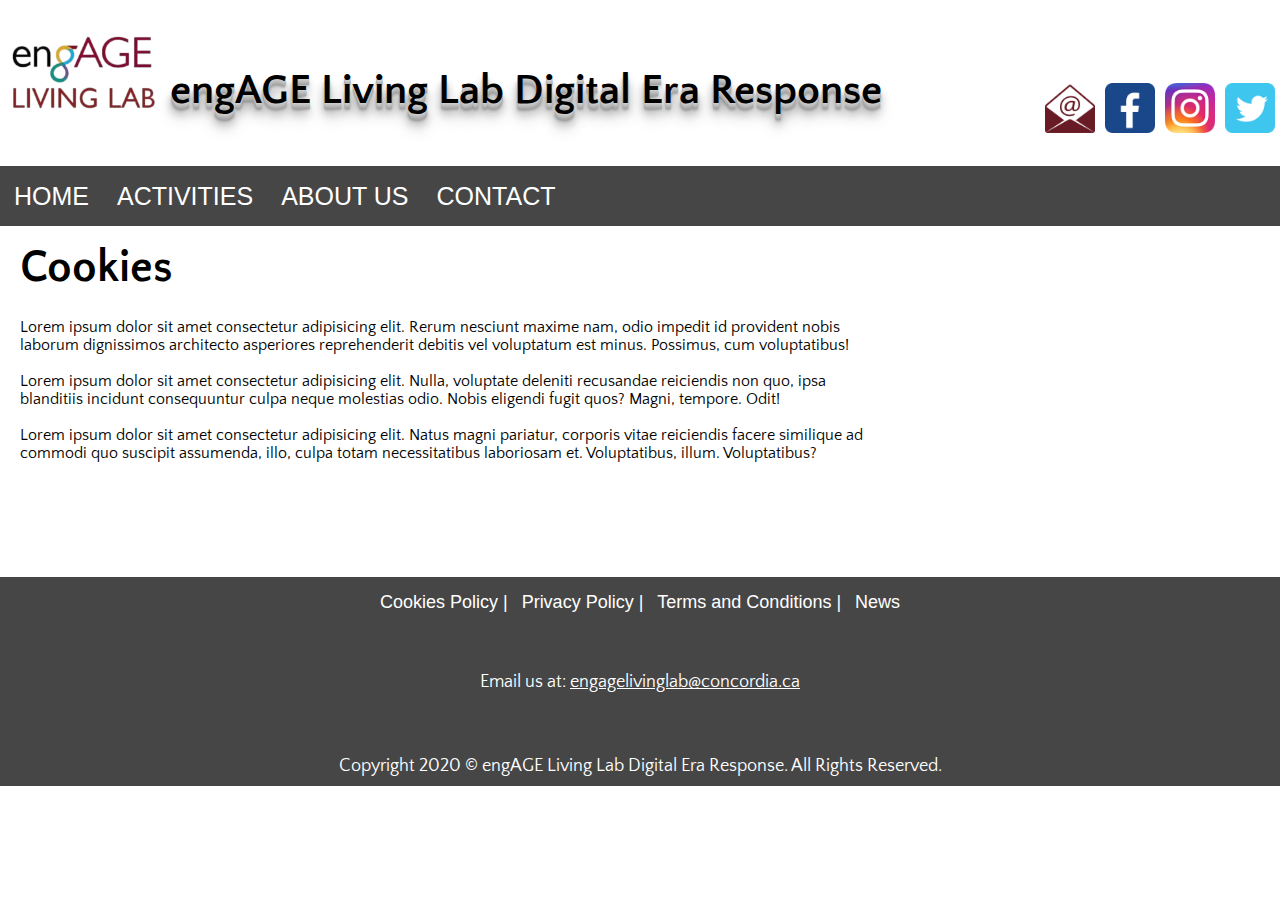
<file: cookies.html>
<!DOCTYPE html>
<html lang="en">
    <!--developed by: Cristian Bildea, Laurence Poirier, OSMAN MOHAMED and Monica Escobedo-->
<head>
    <meta charset="UTF-8">
    <meta name="viewport" content="width=device-width, initial-scale=1.0">
    <meta name="description" content="engAGE Living Lab Digital Era Response (ELLDER) 
    is an inclusive project of Concordia University that focuses on fostering and expressing 
    the creative knowledge of older adults that ignites synergy for health and wellbeing."/>
    <title>engAGE Living Lab Digital Era Response: Cookies</title>
    <link rel="stylesheet" href="styles/ellder.css" >
    <link rel="stylesheet" href="styles/responsive.css" >
    <link rel="shortcut-icon" href="images/icon_engage_1024.png">
    <link rel="apple-touch-icon" sizes="180x180" href="images/icon_engage_180px.png">
    <link rel="icon" sizes="192x192" href="images/icon_engage_192px.png">
    <link rel="icon" type="image/png" sizes="40x40" href="images/icon_engage_40px.png">
    <!-- Maven Pro, Google fonts -->
    <link rel="preconnect" href="https://fonts.gstatic.com">
    <link href="https://fonts.googleapis.com/css2?family=Maven+Pro&display=swap" rel="stylesheet">  
     <!-- Cabin, Google fonts -->
    <link rel="preconnect" href="https://fonts.gstatic.com">
    <link href="https://fonts.googleapis.com/css2?family=Cabin&display=swap" rel="stylesheet">
    <!-- Quattrocento, Google fonts -->
    <link rel="preconnect" href="https://fonts.gstatic.com">
    <link href="https://fonts.googleapis.com/css2?family=Quattrocento+Sans&display=swap" rel="stylesheet">
</head>
<body>
    <!-- Needed for FB to work on the rightSidebar -->
    <div id="fb-root"></div>    
    <script async defer crossorigin="anonymous" src="https://connect.facebook.net/en_US/sdk.js#xfbml=1&version=v8.0" nonce="DSMg2jvS">
    </script>
    <!-- Needed for FB to work on the rightSidebar / ends here -->


    <!-- header section starts-->
    <header id="header" >
                <img id="logo" src="images/logo_engage_transp_1024.png" alt="engAGE Living Lab logo" 
                title="engAGE Livng Lab logo" />
                
                <h1>engAGE Living Lab Digital Era Response</h1>
               
                <div class="social-icons">
                    <a href="https://twitter.com/engAGELiving" target="_blank">
                        <img id="headermediaicons" src="images/full_twitter_icon_1024px.png" alt="twitter"/>
                    </a>
                    <a href="https://www.instagram.com/engagelivinglab" target="_blank">
                        <img id="headermediaicons" src="images/full_insta_icon_1024px.png" alt="instagram" />
                    </a>
                    <a href="https://www.facebook.com/engagelivinglab/" target="_blank">
                        <img id="headermediaicons" src="images/full_fb_icon_1024px.png" alt="facebook" />
                    </a>
                    <a href="mailto:monica.escobedo@concordia.ca">
                        <img id="headermediaicons" src="images/full_email_icon_1024px.png" alt="email" />
                    </a>
        
               </div>
    </header>
   <!-- header section ends-->

    <!-- nav section starts -->
    <nav id="navtop">
        <ul class="menu">
            <li><a href="index.html">Home</a></li>  <!-- HOME -->
            <li class="submenu">
                <a class="submenu-main-option" href="activities.html">Activities</a>
                <ul class="submenu-list">
                    <li><a href="activities-arthives.html">Art Hives</a></li>
                    <li><a href="activities-digital.html">Digital Skills</a></li>
                </ul>
            </li>
            <li class="submenu">
                <a class="submenu-main-option" href="about-us.html">About Us</a>
                <ul class="submenu-list"> 
                    <li><a href="about-us-team.html">Team</a></li>
                </ul>
            </li>    
            <li><a href="contact.html">Contact</a></li>
        </ul>
    </nav>
   
    <!-- nav section ends -->
 
   
    <!-- nav section ends -->

    <!-- main section starts-->
    <main class="art-hives">
        <div>
         
            <!-- Cookies start here -->
            <h1>Cookies</h1>
            <p class="text-center">Lorem ipsum dolor sit amet consectetur adipisicing elit. 
                Rerum nesciunt maxime nam, odio impedit id provident nobis laborum dignissimos 
                architecto asperiores reprehenderit debitis vel voluptatum est minus. 
                Possimus, cum voluptatibus! </br> </br>
                Lorem ipsum dolor sit amet consectetur adipisicing elit. Nulla, voluptate 
                deleniti recusandae reiciendis non quo, ipsa blanditiis incidunt consequuntur 
                culpa neque molestias odio. Nobis eligendi fugit quos? Magni, tempore. Odit!
                </br> </br>
                Lorem ipsum dolor sit amet consectetur adipisicing elit. Natus magni pariatur, 
                corporis vitae reiciendis facere similique ad commodi quo suscipit assumenda, 
                illo, culpa totam necessitatibus laboriosam et. Voluptatibus, illum. 
                Voluptatibus?</br> </br></br> </br></br> </br>
            </p>

        
        </div>   
    </main>
    <!-- main section ends -->
    
    <!-- right side -->
    <!-- right side -->
    
    <!-- footer section starts -->
    <footer id="footer">
        <nav id="navfooter">
            <ul>
                <li><a href="cookies.html">Cookies Policy  | </a></li>  
                <li><a href="privacy.html">Privacy Policy  | </a></li>
                <li><a href="terms.html">Terms and Conditions  | </a></li>  
                <li><a href="news.html">News</a></li>  </br>
                
            </ul>
        </nav>
        </br></br><br/>
        <p>
            Email us at: <a href="mailto:monica.escobedo@concordia.ca">engagelivinglab@concordia.ca</a>
        </p>
        </br><br/><br/>
        <p>Copyright 2020 &copy; engAGE Living Lab Digital Era Response. All Rights Reserved.</p>
    </footer>
    <!-- footer section ends  -->
   
</body>
</html>
</file>
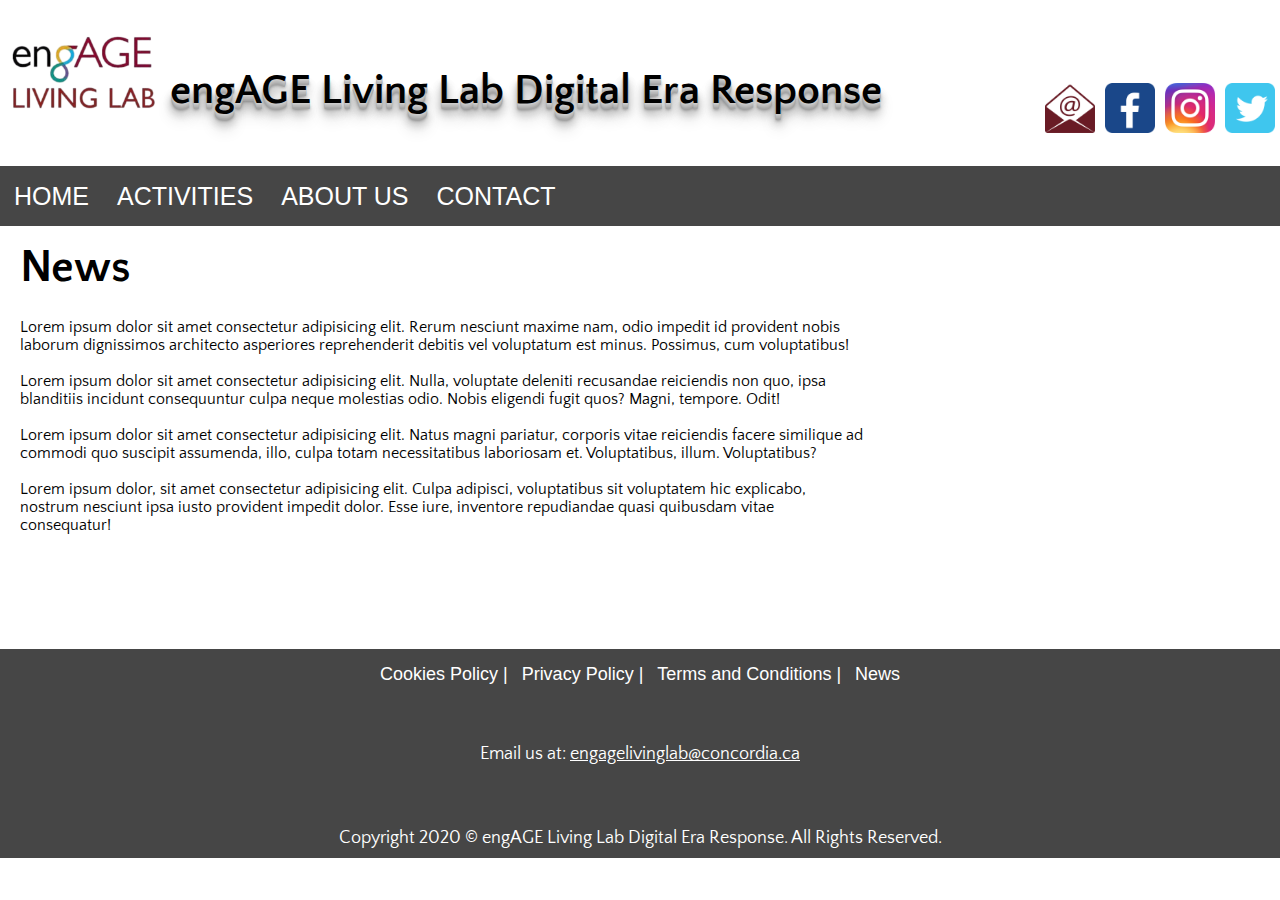
<file: news.html>
<!DOCTYPE html>
<html lang="en">
    <!--developed by: Cristian Bildea, Laurence Poirier, OSMAN MOHAMED and Monica Escobedo-->
<head>
    <meta charset="UTF-8">
    <meta name="viewport" content="width=device-width, initial-scale=1.0">
    <meta name="description" content="engAGE Living Lab Digital Era Response (ELLDER) 
    is an inclusive project of Concordia University that focuses on fostering and expressing 
    the creative knowledge of older adults that ignites synergy for health and wellbeing."/>
    <title>engAGE Living Lab Digital Era Response: News</title>
    <link rel="stylesheet" href="styles/ellder.css" >
    <link rel="stylesheet" href="styles/responsive.css" >
    <link rel="shortcut-icon" href="images/icon_engage_1024.png">
    <link rel="apple-touch-icon" sizes="180x180" href="images/icon_engage_180px.png">
    <link rel="icon" sizes="192x192" href="images/icon_engage_192px.png">
    <link rel="icon" type="image/png" sizes="40x40" href="images/icon_engage_40px.png">
    <!-- Maven Pro, Google fonts -->
    <link rel="preconnect" href="https://fonts.gstatic.com">
    <link href="https://fonts.googleapis.com/css2?family=Maven+Pro&display=swap" rel="stylesheet">  
     <!-- Cabin, Google fonts -->
    <link rel="preconnect" href="https://fonts.gstatic.com">
    <link href="https://fonts.googleapis.com/css2?family=Cabin&display=swap" rel="stylesheet">
    <!-- Quattrocento, Google fonts -->
    <link rel="preconnect" href="https://fonts.gstatic.com">
    <link href="https://fonts.googleapis.com/css2?family=Quattrocento+Sans&display=swap" rel="stylesheet">
</head>
<body>
    <!-- Needed for FB to work on the rightSidebar -->
    <div id="fb-root"></div>    
    <script async defer crossorigin="anonymous" src="https://connect.facebook.net/en_US/sdk.js#xfbml=1&version=v8.0" nonce="DSMg2jvS">
    </script>
    <!-- Needed for FB to work on the rightSidebar / ends here -->


    <!-- header section starts-->
    <header id="header" >
                <img id="logo" src="images/logo_engage_transp_1024.png" alt="engAGE Living Lab logo" 
                title="engAGE Livng Lab logo" />
                
                <h1>engAGE Living Lab Digital Era Response</h1>
               
                <div class="social-icons">
                    <a href="https://twitter.com/engAGELiving" target="_blank">
                        <img id="headermediaicons" src="images/full_twitter_icon_1024px.png" alt="twitter"/>
                    </a>
                    <a href="https://www.instagram.com/engagelivinglab" target="_blank">
                        <img id="headermediaicons" src="images/full_insta_icon_1024px.png" alt="instagram" />
                    </a>
                    <a href="https://www.facebook.com/engagelivinglab/" target="_blank">
                        <img id="headermediaicons" src="images/full_fb_icon_1024px.png" alt="facebook" />
                    </a>
                    <a href="mailto:monica.escobedo@concordia.ca">
                        <img id="headermediaicons" src="images/full_email_icon_1024px.png" alt="email" />
                    </a>
        
               </div>
    </header>
   <!-- header section ends-->

    <!-- nav section starts -->
    <nav id="navtop">
        <ul class="menu">
            <li><a href="index.html">Home</a></li>  <!-- HOME -->
            <li class="submenu">
                <a class="submenu-main-option" href="activities.html">Activities</a>
                <ul class="submenu-list">
                    <li><a href="activities-arthives.html">Art Hives</a></li>
                    <li><a href="activities-digital.html">Digital Skills</a></li>
                </ul>
            </li>
            <li class="submenu">
                <a class="submenu-main-option" href="about-us.html">About Us</a>
                <ul class="submenu-list"> 
                    <li><a href="about-us-team.html">Team</a></li>
                </ul>
            </li>    
            <li><a href="contact.html">Contact</a></li>
        </ul>
    </nav>
   
    <!-- nav section ends -->
 
   
    <!-- nav section ends -->

    <!-- main section starts-->
    <main class="art-hives">
        <div>
         
            <!-- Cookies start here -->
            <h1>News</h1>
            <p class="text-center">Lorem ipsum dolor sit amet consectetur adipisicing elit. 
                Rerum nesciunt maxime nam, odio impedit id provident nobis laborum dignissimos 
                architecto asperiores reprehenderit debitis vel voluptatum est minus. 
                Possimus, cum voluptatibus! </br> </br>
                Lorem ipsum dolor sit amet consectetur adipisicing elit. Nulla, voluptate 
                deleniti recusandae reiciendis non quo, ipsa blanditiis incidunt consequuntur 
                culpa neque molestias odio. Nobis eligendi fugit quos? Magni, tempore. Odit!
                </br> </br>
                Lorem ipsum dolor sit amet consectetur adipisicing elit. Natus magni pariatur, 
                corporis vitae reiciendis facere similique ad commodi quo suscipit assumenda, 
                illo, culpa totam necessitatibus laboriosam et. Voluptatibus, illum. 
                Voluptatibus?</br></br>
                Lorem ipsum dolor, sit amet consectetur adipisicing elit. Culpa adipisci, 
                voluptatibus sit voluptatem hic explicabo, nostrum nesciunt ipsa iusto 
                provident impedit dolor. Esse iure, inventore repudiandae quasi quibusdam 
                vitae consequatur!
                </br> </br></br> </br></br> </br>
            </p>

        
        </div>   
    </main>
    <!-- main section ends -->
    
    <!-- right side -->
    <!-- right side -->
    
    <!-- footer section starts -->
    <footer id="footer">
        <nav id="navfooter">
            <ul>
                <li><a href="cookies.html">Cookies Policy  | </a></li>  
                <li><a href="privacy.html">Privacy Policy  | </a></li>
                <li><a href="terms.html">Terms and Conditions  | </a></li>  
                <li><a href="news.html">News</a></li>  </br>
                
            </ul>
        </nav>
        </br></br><br/>
        <p>
            Email us at: <a href="mailto:monica.escobedo@concordia.ca">engagelivinglab@concordia.ca</a>
        </p>
        </br><br/><br/>
        <p>Copyright 2020 &copy; engAGE Living Lab Digital Era Response. All Rights Reserved.</p>
    </footer>
    <!-- footer section ends  -->
   
</body>
</html>
</file>
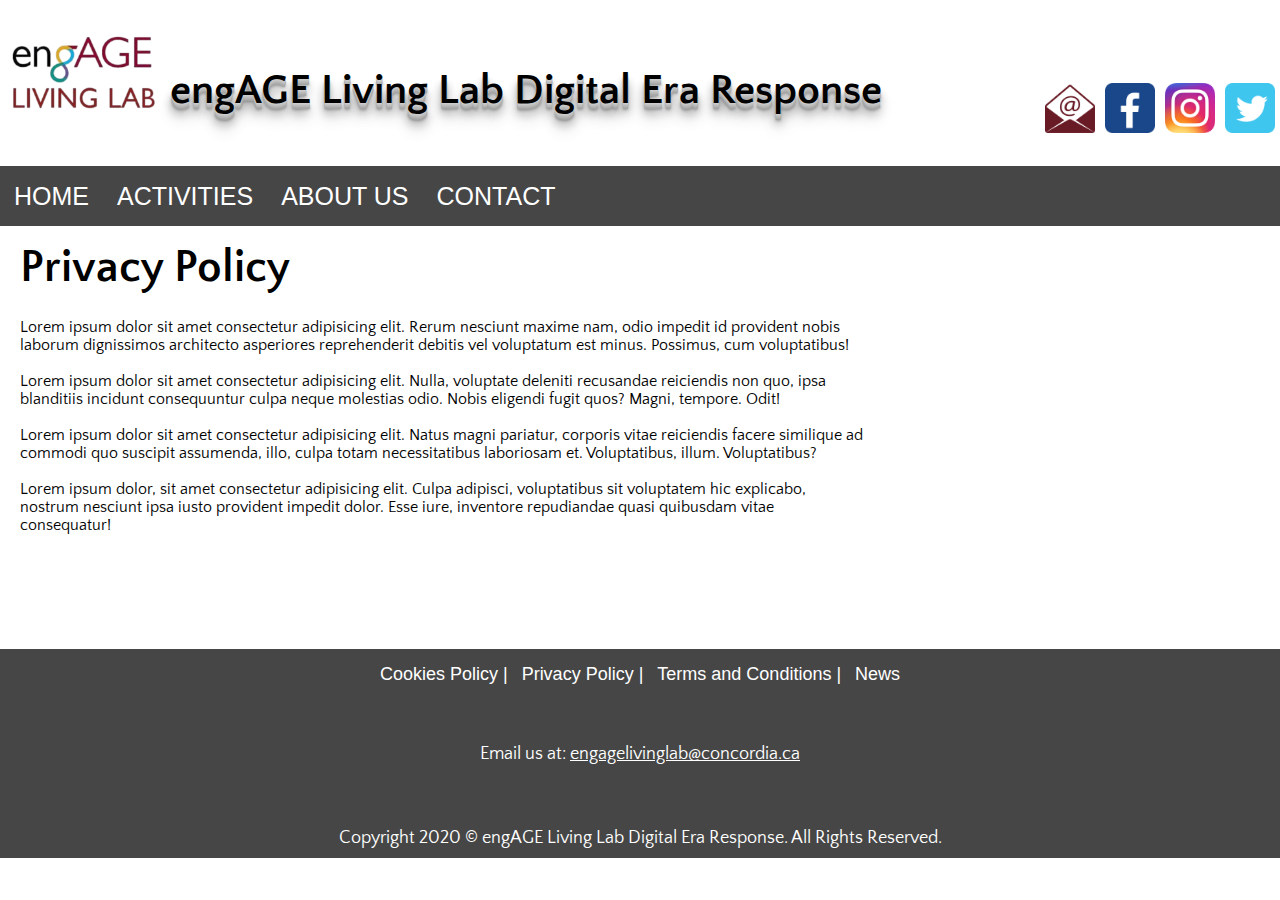
<file: privacy.html>
<!DOCTYPE html>
<html lang="en">
    <!--developed by: Cristian Bildea, Laurence Poirier, OSMAN MOHAMED and Monica Escobedo-->
<head>
    <meta charset="UTF-8">
    <meta name="viewport" content="width=device-width, initial-scale=1.0">
    <meta name="description" content="engAGE Living Lab Digital Era Response (ELLDER) 
    is an inclusive project of Concordia University that focuses on fostering and expressing 
    the creative knowledge of older adults that ignites synergy for health and wellbeing."/>
    <title>engAGE Living Lab Digital Era Response: Privacy</title>
    <link rel="stylesheet" href="styles/ellder.css" >
    <link rel="stylesheet" href="styles/responsive.css" >
    <link rel="shortcut-icon" href="images/icon_engage_1024.png">
    <link rel="apple-touch-icon" sizes="180x180" href="images/icon_engage_180px.png">
    <link rel="icon" sizes="192x192" href="images/icon_engage_192px.png">
    <link rel="icon" type="image/png" sizes="40x40" href="images/icon_engage_40px.png">
    <!-- Maven Pro, Google fonts -->
    <link rel="preconnect" href="https://fonts.gstatic.com">
    <link href="https://fonts.googleapis.com/css2?family=Maven+Pro&display=swap" rel="stylesheet">  
     <!-- Cabin, Google fonts -->
    <link rel="preconnect" href="https://fonts.gstatic.com">
    <link href="https://fonts.googleapis.com/css2?family=Cabin&display=swap" rel="stylesheet">
    <!-- Quattrocento, Google fonts -->
    <link rel="preconnect" href="https://fonts.gstatic.com">
    <link href="https://fonts.googleapis.com/css2?family=Quattrocento+Sans&display=swap" rel="stylesheet">
</head>
<body>
    <!-- Needed for FB to work on the rightSidebar -->
    <div id="fb-root"></div>    
    <script async defer crossorigin="anonymous" src="https://connect.facebook.net/en_US/sdk.js#xfbml=1&version=v8.0" nonce="DSMg2jvS">
    </script>
    <!-- Needed for FB to work on the rightSidebar / ends here -->


    <!-- header section starts-->
    <header id="header" >
                <img id="logo" src="images/logo_engage_transp_1024.png" alt="engAGE Living Lab logo" 
                title="engAGE Livng Lab logo" />
                
                <h1>engAGE Living Lab Digital Era Response</h1>
               
                <div class="social-icons">
                    <a href="https://twitter.com/engAGELiving" target="_blank">
                        <img id="headermediaicons" src="images/full_twitter_icon_1024px.png" alt="twitter"/>
                    </a>
                    <a href="https://www.instagram.com/engagelivinglab" target="_blank">
                        <img id="headermediaicons" src="images/full_insta_icon_1024px.png" alt="instagram" />
                    </a>
                    <a href="https://www.facebook.com/engagelivinglab/" target="_blank">
                        <img id="headermediaicons" src="images/full_fb_icon_1024px.png" alt="facebook" />
                    </a>
                    <a href="mailto:monica.escobedo@concordia.ca">
                        <img id="headermediaicons" src="images/full_email_icon_1024px.png" alt="email" />
                    </a>
        
               </div>
    </header>
   <!-- header section ends-->

    <!-- nav section starts -->
    <nav id="navtop">
        <ul class="menu">
            <li><a href="index.html">Home</a></li>  <!-- HOME -->
            <li class="submenu">
                <a class="submenu-main-option" href="activities.html">Activities</a>
                <ul class="submenu-list">
                    <li><a href="activities-arthives.html">Art Hives</a></li>
                    <li><a href="activities-digital.html">Digital Skills</a></li>
                </ul>
            </li>
            <li class="submenu">
                <a class="submenu-main-option" href="about-us.html">About Us</a>
                <ul class="submenu-list"> 
                    <li><a href="about-us-team.html">Team</a></li>
                </ul>
            </li>    
            <li><a href="contact.html">Contact</a></li>
        </ul>
    </nav>
   
    <!-- nav section ends -->

    <!-- main section starts-->
    <main class="art-hives">
        <div>
         
            <!-- Cookies start here -->
            <h1>Privacy Policy</h1>
            <p class="text-center">Lorem ipsum dolor sit amet consectetur adipisicing elit. 
                Rerum nesciunt maxime nam, odio impedit id provident nobis laborum dignissimos 
                architecto asperiores reprehenderit debitis vel voluptatum est minus. 
                Possimus, cum voluptatibus! </br> </br>
                Lorem ipsum dolor sit amet consectetur adipisicing elit. Nulla, voluptate 
                deleniti recusandae reiciendis non quo, ipsa blanditiis incidunt consequuntur 
                culpa neque molestias odio. Nobis eligendi fugit quos? Magni, tempore. Odit!
                </br> </br>
                Lorem ipsum dolor sit amet consectetur adipisicing elit. Natus magni pariatur, 
                corporis vitae reiciendis facere similique ad commodi quo suscipit assumenda, 
                illo, culpa totam necessitatibus laboriosam et. Voluptatibus, illum. 
                Voluptatibus?</br></br>
                Lorem ipsum dolor, sit amet consectetur adipisicing elit. Culpa adipisci, 
                voluptatibus sit voluptatem hic explicabo, nostrum nesciunt ipsa iusto 
                provident impedit dolor. Esse iure, inventore repudiandae quasi quibusdam 
                vitae consequatur!
                </br> </br></br> </br></br> </br>
            </p>

        
        </div>   
    </main>
    <!-- main section ends -->
    
    <!-- right side -->
    <!-- right side -->
    
    <!-- footer section starts -->
    <footer id="footer">
        <nav id="navfooter">
            <ul>
                <li><a href="cookies.html">Cookies Policy  | </a></li>  
                <li><a href="privacy.html">Privacy Policy  | </a></li>
                <li><a href="terms.html">Terms and Conditions  | </a></li>  
                <li><a href="news.html">News</a></li>  </br>
                
            </ul>
        </nav>
        </br></br><br/>
        <p>
            Email us at: <a href="mailto:monica.escobedo@concordia.ca">engagelivinglab@concordia.ca</a>
        </p>
        </br><br/><br/>
        <p>Copyright 2020 &copy; engAGE Living Lab Digital Era Response. All Rights Reserved.</p>
    </footer>
    <!-- footer section ends  -->
   
</body>
</html>
</file>
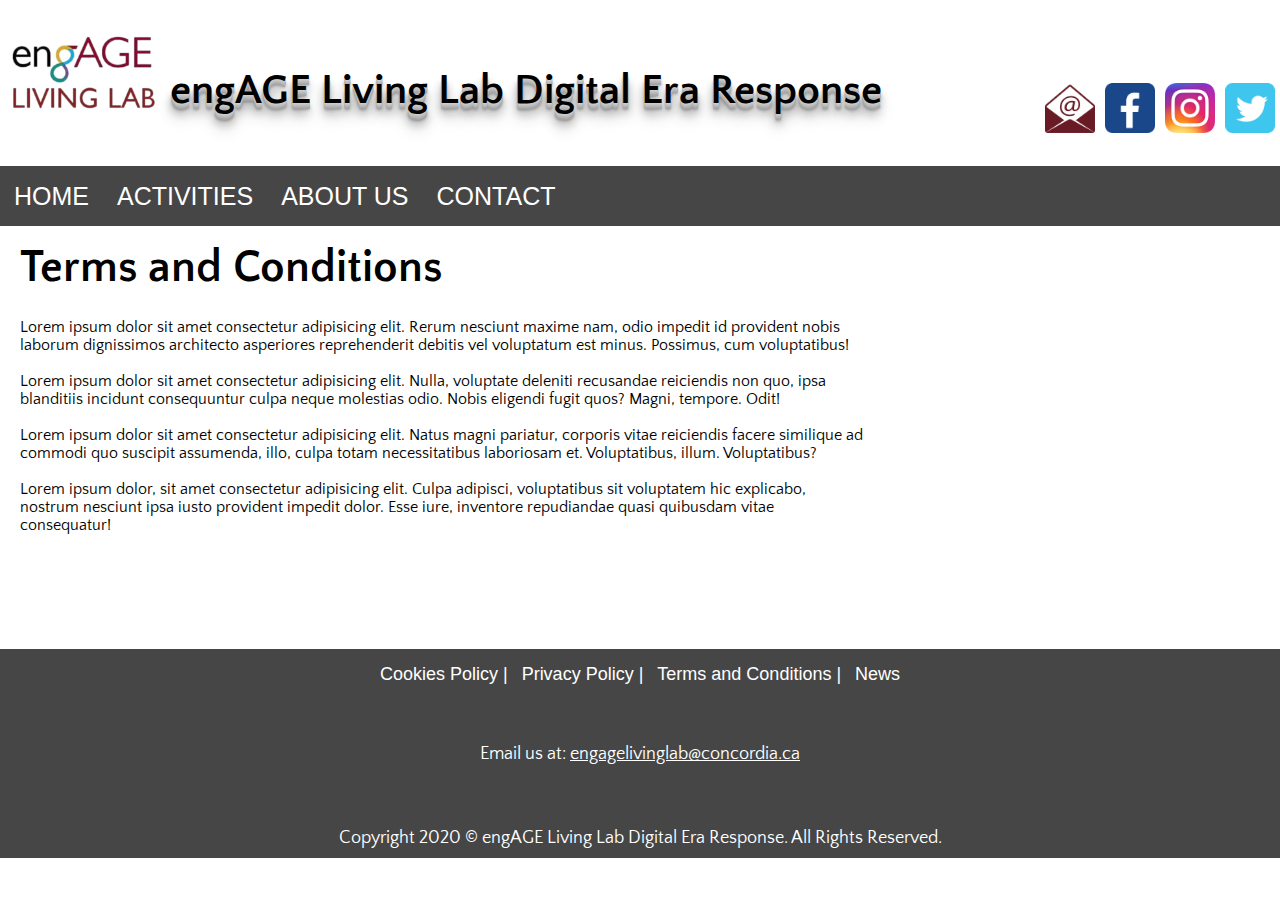
<file: terms.html>
<!DOCTYPE html>
<html lang="en">
    <!--developed by: Cristian Bildea, Laurence Poirier, OSMAN MOHAMED and Monica Escobedo-->
<head>
    <meta charset="UTF-8">
    <meta name="viewport" content="width=device-width, initial-scale=1.0">
    <meta name="description" content="engAGE Living Lab Digital Era Response (ELLDER) 
    is an inclusive project of Concordia University that focuses on fostering and expressing 
    the creative knowledge of older adults that ignites synergy for health and wellbeing."/>
    <title>engAGE Living Lab Digital Era Response: Terms</title>
    <link rel="stylesheet" href="styles/ellder.css" >
    <link rel="stylesheet" href="styles/responsive.css" >
    <link rel="shortcut-icon" href="images/icon_engage_1024.png">
    <link rel="apple-touch-icon" sizes="180x180" href="images/icon_engage_180px.png">
    <link rel="icon" sizes="192x192" href="images/icon_engage_192px.png">
    <link rel="icon" type="image/png" sizes="40x40" href="images/icon_engage_40px.png">
    <!-- Maven Pro, Google fonts -->
    <link rel="preconnect" href="https://fonts.gstatic.com">
    <link href="https://fonts.googleapis.com/css2?family=Maven+Pro&display=swap" rel="stylesheet">  
     <!-- Cabin, Google fonts -->
    <link rel="preconnect" href="https://fonts.gstatic.com">
    <link href="https://fonts.googleapis.com/css2?family=Cabin&display=swap" rel="stylesheet">
    <!-- Quattrocento, Google fonts -->
    <link rel="preconnect" href="https://fonts.gstatic.com">
    <link href="https://fonts.googleapis.com/css2?family=Quattrocento+Sans&display=swap" rel="stylesheet">
</head>
<body>
    <!-- Needed for FB to work on the rightSidebar -->
    <div id="fb-root"></div>    
    <script async defer crossorigin="anonymous" src="https://connect.facebook.net/en_US/sdk.js#xfbml=1&version=v8.0" nonce="DSMg2jvS">
    </script>
    <!-- Needed for FB to work on the rightSidebar / ends here -->


    <!-- header section starts-->
    <header id="header" >
                <img id="logo" src="images/logo_engage_transp_1024.png" alt="engAGE Living Lab logo" 
                title="engAGE Livng Lab logo" />
                
                <h1>engAGE Living Lab Digital Era Response</h1>
               
                <div class="social-icons">
                    <a href="https://twitter.com/engAGELiving" target="_blank">
                        <img id="headermediaicons" src="images/full_twitter_icon_1024px.png" alt="twitter"/>
                    </a>
                    <a href="https://www.instagram.com/engagelivinglab" target="_blank">
                        <img id="headermediaicons" src="images/full_insta_icon_1024px.png" alt="instagram" />
                    </a>
                    <a href="https://www.facebook.com/engagelivinglab/" target="_blank">
                        <img id="headermediaicons" src="images/full_fb_icon_1024px.png" alt="facebook" />
                    </a>
                    <a href="mailto:monica.escobedo@concordia.ca">
                        <img id="headermediaicons" src="images/full_email_icon_1024px.png" alt="email" />
                    </a>
        
               </div>
    </header>
   <!-- header section ends-->

    <!-- nav section starts -->
    <nav id="navtop">
        <ul class="menu">
            <li><a href="index.html">Home</a></li>  <!-- HOME -->
            <li class="submenu">
                <a class="submenu-main-option" href="activities.html">Activities</a>
                <ul class="submenu-list">
                    <li><a href="activities-arthives.html">Art Hives</a></li>
                    <li><a href="activities-digital.html">Digital Skills</a></li>
                </ul>
            </li>
            <li class="submenu">
                <a class="submenu-main-option" href="about-us.html">About Us</a>
                <ul class="submenu-list"> 
                    <li><a href="about-us-team.html">Team</a></li>
                </ul>
            </li>    
            <li><a href="contact.html">Contact</a></li>
        </ul>
    </nav>
   
    <!-- nav section ends -->

    <!-- main section starts-->
    <main class="art-hives">
        <div>
         
            <!-- Cookies start here -->
            <h1>Terms and Conditions</h1>
            <p class="text-center">Lorem ipsum dolor sit amet consectetur adipisicing elit. 
                Rerum nesciunt maxime nam, odio impedit id provident nobis laborum dignissimos 
                architecto asperiores reprehenderit debitis vel voluptatum est minus. 
                Possimus, cum voluptatibus! </br> </br>
                Lorem ipsum dolor sit amet consectetur adipisicing elit. Nulla, voluptate 
                deleniti recusandae reiciendis non quo, ipsa blanditiis incidunt consequuntur 
                culpa neque molestias odio. Nobis eligendi fugit quos? Magni, tempore. Odit!
                </br> </br>
                Lorem ipsum dolor sit amet consectetur adipisicing elit. Natus magni pariatur, 
                corporis vitae reiciendis facere similique ad commodi quo suscipit assumenda, 
                illo, culpa totam necessitatibus laboriosam et. Voluptatibus, illum. 
                Voluptatibus?</br></br>
                Lorem ipsum dolor, sit amet consectetur adipisicing elit. Culpa adipisci, 
                voluptatibus sit voluptatem hic explicabo, nostrum nesciunt ipsa iusto 
                provident impedit dolor. Esse iure, inventore repudiandae quasi quibusdam 
                vitae consequatur!
                </br> </br></br> </br></br> </br>
            </p>

        
        </div>   
    </main>
    <!-- main section ends -->
    
    <!-- right side -->
    <!-- right side -->
    
    <!-- footer section starts -->
    <footer id="footer">
        <nav id="navfooter">
            <ul>
                <li><a href="cookies.html">Cookies Policy  | </a></li>  
                <li><a href="privacy.html">Privacy Policy  | </a></li>
                <li><a href="terms.html">Terms and Conditions  | </a></li>  
                <li><a href="news.html">News</a></li>  </br>
                
            </ul>
        </nav>
        </br></br><br/>
        <p>
            Email us at: <a href="mailto:monica.escobedo@concordia.ca">engagelivinglab@concordia.ca</a>
        </p>
        </br><br/><br/>
        <p>Copyright 2020 &copy; engAGE Living Lab Digital Era Response. All Rights Reserved.</p>
    </footer>
    <!-- footer section ends  -->
   
</body>
</html>
</file>
<file: styles/ellder.css>
@charset 'UTF-8';


/*CSS document for the ELLDER website
    developed by: Cristian Bildea, Laurence Poirier, OSMAN MOHAMED and Monica Escobedo
    Script Date: October 14,2020

    Concordia Red: #912338;

*/
/* Universal selector */
*{
    margin:0;
    padding:0;
}


/*styling the body selector*/
body{
    margin:0;
    padding:0;
    background-color: white;
    font-family: 'Quattrocento Sans', sans-serif;

}

.container {
    display:flex;
    flex-wrap: wrap;
}

#main_contact {
    background-image: url("images/ELLDER-contact-image.png");
}
#header{
     width:100%;
     padding-bottom: 0;
}
#header, #logo{
    min-height: 130px;
    width: 480x;
    float:left;
    display: flex;
    flex-wrap: wrap;
    align-items: center;
}
#logo{
    margin-top: 18x;
    filter:brightness(900%), contrast(900%);
    width: 100%;
    height:auto;
    max-height: 200px;
}



#header h1{
    display: block;
    float:left;
    margin-top: 15px;
    padding:4px;
   
    font-size: 42px;
    /* font-family: 'Lato', sans-serif; */
    /*font-family: 'Maven Pro', sans-serif; */
    font-family: 'Quattrocento Sans', sans-serif;
    /*font-family: 'Cabin', sans-serif;*/
    text-shadow:
        0 1px 0 #ccc,
        0 2px 0 #c5c5c5,
        0 3px 0 #bbb,
        0 4px 0 #b5b5b5,
        0 5px 0 #aaa,
        0 6px 0 #a5a5a5,
        0 7px 3px rgba(0, 0, 0, 0.3),
        0 10px 10px rgba(0, 0, 0, 0.2),
        0 10px 10px rgba(0, 0, 0, 0.15),
        0 15px 15px rgba(0, 0, 0, 0.2);
    color: black;
}
#headermediaicons{
    display: block;
    float:right;
    margin-top: 50px;
    padding:5px;
    height:50px;
    
}
#headermediaicons:hover{
    filter: drop-shadow(8px 6px 5px gray);
}
#navtop{
    clear:both;
    width: 100%;
    min-height: 60px;
    background-color:rgb(70, 70, 70);
    text-decoration: none;
    text-align: center;
    margin-bottom: 2px;
   
}
#navtop ul{
    list-style: none;
    padding: auto, 15px;
   
}
#navtop ul li {
    float: left;

}
#navtop ul li a:link{
    display:block;
    margin-top: 2px;
    padding: 14px;
    background-color:rgb(70, 70, 70);
    text-align: center;
    text-transform: uppercase;
    text-decoration: none;
    font-size:25px;
    color:white;
    font-weight: lighter;
    font-family: Arial, Helvetica, sans-serif;

}
#navtop ul li a:hover{
    display:block;
    background-color:rgba(231, 227, 227, 0.925);
    text-align: center;
    text-transform: uppercase;
    font-weight: bold;
    text-decoration: none;
    font-size: 25px;
    color:black;
    /*height: 28px; */
    font-weight: lighter;
    font-family: Arial, Helvetica, sans-serif;
}

/* Cristian Menu start */
  .twitter {    
    height: 500px;
    overflow: auto;
}
#nav .menu {
    display: flex;
}
.submenu {
    position: relative;
}
.submenu-list {
    position: absolute;
    top: 60px;
    left:0;
    display: none;  
    visibility: hidden;
    opacity: 0;
    min-width: 160px;
    z-index: 1;
    width: 100%;
    box-sizing: border-box;
    bottom: -5px; 
    transition: all 0.5s ease;
    
}
.menu li a{
    color:whitesmoke;
    
}
.submenu-main-option:hover ~ .submenu-list,
.submenu-list:hover {
    display: flex;
    flex-direction: column;
    cursor: pointer;
    visibility: visible;
    opacity: 1;
}
.submenu-list li a {
    margin-top: 0 !important;
    color:whitesmoke;   
}

/* Cristian Menu ends*/

/* style for horizontal rule */
hr {
    width: 30%;
    height:2px;
    border-width:0;
    color:rgba(128, 128, 128, 0.420);
    background-color:rgba(128, 128, 128, 0.400);
    margin-left: 290px;
}

/* style for hr ends here */

/* main */
#main, #main h2, #main_aboutus, #main_team, #main_contact, 
#main_contact h2, #main_home, #newsletter{
    /*width:65%; */
    float:left;
    height:auto;   

}

#newsletter {
    width:65%; 
    float:left;
    height:auto;
    padding-left: 20px;

}

main {
    width: 100% ;
    padding-left: 0;
}



/* start styling main section activities page - Cristian Bildea */

#conversation_img img,
#activities_img img{
    max-width: 100%;
    height: auto;
    min-width: 100%;
}
.activities-page{   
    float:left;
    height:auto;
    padding-left: 20px;
}

.activities-page #activities {
    overflow: hidden;
    list-style: none;
    display: flex;
    flex-wrap: wrap;
   
}

.activities-page #activities li{
    float: left;
    width: 100%;
    padding: 30px 50px;
    margin: 0;
    box-sizing: border-box;
}

.activities-page #activities li a ,
.activities-page #activities li .activity-no-click{
    display: flex;
    align-items: center;
    text-decoration: none;
    color: black;
}

.activities-page #activities li a:hover {
    text-decoration: underline;
}


.activities-page #activities li img {
    float: inherit;
    width: 170px;
    height: 170px;

}

.activities-page #activities li h1 {
    margin-left: 20px;
    text-decoration: none;
    font-size: 25px;
    font-family: inherit;
    
}
#home_intro {
    margin: 100px auto 80px auto;
}

/*end styling main section activities page */


/* start styling main section art-hives page - Cristian Bildea */
.art-hives{
    width:66%; 
    float:left;
    height:auto;
    padding-left: 20px;
} 

.art-hives h1, #digitalskill h1, #bookskillshare h2, #main_aboutus h1, #main_team h1 {
    font-size: 45px;
    font-family: inherit;
    margin-bottom: 25px;
    margin-top: 15px;
}
#bookskillshare h2, #main_home h2{
    font-size:35px;
}
.hives-headline {
    display: flex;
    align-items: center;
    margin-bottom: 25px;
    flex-wrap: wrap;
}

.text-center {
    text-align: left;
    margin-bottom: 25px;
}

.hives-headline p{
   
    padding-left: 30px;
    font-family: inherit;
    text-align: justify;
    font-size: 30px;
    box-sizing: border-box;
}
#intro_calendar{
    margin: 20px auto 30px auto;
}
#whatIsArtHive p, #digitalskill p, .aboutus p, #main_team p, #intro_calendar{
    font-size: 25px;
    font-family: inherit;
}
#contactus{
    margin-left:40px;
    margin-top: 20px;
    padding: 8px;
    font-size: 35px;
    font-family: inherit;
    text-align: center;
    background-color: rgba(255, 214, 126, 0.897);
}
.info {
    margin: 20px /*50px 20px 20px*/;
    padding-bottom: 40px;
}
.info a{
    font-size: 25px;
}
.info ul li{
    margin-left:10px;
    display: block;
    float:left;
}
.info ul li a img{
    border-radius: 50px;
    height: 50px;
}
.info ul li a img:hover{
    filter: grayscale(100%);
}
#stronger{
    border-left: 6px solid rgba(94, 94, 94, 0.801);
    height: auto;
    position: inherit;
    margin-left: -3px;
    padding-left: 20px;
    margin-bottom: 10px;
    top: 0;
    font-size: 27px;
    text-align: justify;
    max-width: 87vw;
}

#smaller {
    font-size: 22px;
}

#whatIsArtHive {
    margin-bottom: 25px;
}
.hives-headline > * {
    width: 100%;
}

#howToJoinArtHive {
    text-align: left;
    margin-top: 30px;
}
.howtoFlex {
    display: flex;
    align-items: start;
}

.howtoFlex p, .howtoFlex figcaption {
    padding-right: 20px;
    margin-top: 100px;
    font-size: 30px;
    font-family: inherit;

}
.howtoFlex figure img {
    width: 40%;
    float: right;
    
}

.howtoFlex > * {
    width: 90%;
}

/*ends styling main section art-hives page */

 /* to format the main portion on the contact tab */
#main_contact, #main_home {
    background-repeat: no-repeat;
    background-position-x:left;
    background-position-y:240px;
    background-size: 750px 300px;
    padding-bottom: 10px;
    margin-bottom: 10px;

}

#main section, #main_contact section{
    padding-top: 150px;
    padding-bottom: 50px;
    font-size: 2em;
    text-align: center;
    font-weight: bold;
    color:brown;
}
#main address, #main_contact address{
    font-size:2em;
}

#main h2, #main_contact h2{
    font-size: 2rem;
}
#main h1, #main_contact h1 {
    font-size: 1.5rem;
    font-weight: normal;
}
#mainimage{
    max-height: auto;
    max-width: 70%;
    padding-left: 100px;
}
#mainmediaicons{
    display: block;
    float:left;
    padding:15px;
    height:50px;
}

/* style rules for table by Laurence Poirier*/
table {
    border: 2px solid #800020;
    border-collapse: collapse;
    margin: 0 auto;
   
}

table th, td {
    border: 3px solid #800020;
    padding: 2%;
    font-size: 1.0rem;
    font-weight: bold;
    font-family: Arial, Helvetica, sans-serif;
    padding: 3%;
}

table th {
    background-color: #B1B1B1;
    color: #0A0708;
    font-size: 1.15rem;
}

table tr:nth-child(odd) {
    opacity: 0.9;
    filter: alpha(opacity=20);
    background-color: #E4E5E8;
}

/* end of team table formatting, Laurence */

/* Start: Calendar, table formatting, Monica */
#day th{
    
    background-color: rgb(245, 225, 158);
    padding: 25px 15px 25px 15px;
    border: 2px solid rgb(245, 225, 158);
}
.table_calendar, .table_calendar tr{
    border: 2px solid rgb(245, 225, 158);
    border-collapse: collapse;
    float:center;
    border: 2px solid rgb(245, 225, 158);
    padding: 2px;
    margin: 1px;
    background-color: #fff;
    clear: both;
}
.table_calendar caption{
    text-emphasis: bold ;
    font-size: 30px;
    font-weight: bold;
    border: 2px solid rgb(245, 225, 158);
    padding: 10px;
}

.table_calendar, td.calendar_cell, .table_calendar th{
    border: 2px solid rgb(245, 225, 158);
    padding: 5px;
    background-color: white;

}
.table_calendar td.calendar_cell:hover{
    border: 2px solid rgb(245, 225, 158);
    padding: 10px;
    background-color: rgb(215, 219, 219);
    color: rgb(50, 66, 207);

}
td.calendar_emptycell{
    border: 2px solid rgb(245, 225, 158);
    padding: 60px;
    background-color:  rgba(245, 225, 158, 0.8);
}

/* End: Calendar, table formatting, Monica */


.map{

    border:5px solid #373684;
    
}
/*
#subscribe {
    width: fit-content;
    float: left;
    border: 2px none khaki;
    padding: 10px;
    margin: 10px;
    background-color: khaki;
}
*/

#newsletter {
    display: block;
    width: fit-content;
    background-color: rgb(245, 225, 158);
    margin: 40px 0 10px 5px;
    padding: 20px;
    border-radius: 8px;
    font-size: 25px;
    font-weight: bold;
}

.button {
    border: none;
    color: white;
    padding: 16px 24px;
    text-align: center;
    text-decoration: none;
    display: inline-block;
    font-size: 18px;
    margin: 2px 2px;
    transition-duration: 0.4s;
    cursor: pointer;
    
    border-radius: 25px;
}

.button1 {
    text-decoration: none;
    background-color: black;
    color:white;
    font-weight: bold;

}
.button1 a{
    text-decoration: none;
    color: rgb(187, 187, 187);
}

  
.button1:hover {
    background-color: rgb(231, 187, 42);
    color: black;
    font-weight: bold;
}
.button1:hover a{
    
    color: rgb(48, 48, 48);
}
#rightSidebar{
    float: right;
    margin-bottom: 10px;
    width: 100%;
    padding-left: 9%;    
    display: flex;
    flex-direction: column;
    align-items: flex-end;
    box-sizing: border-box;
}



#footer{
    width: 100%;
    height:auto;
    min-height: 200px;
    background-color:rgb(70, 70, 70);
    /*background-color:rgba(100, 13, 13, 0.9);*/
    color:white;
    text-align: center;
    margin-top: 5px;
    clear:both;
    
}
#navfooter{
    width: 100%;
    margin: 0 auto;
    text-decoration: none;

    
}
#navfooter ul{
    list-style: none;
    /*margin-left:25%; */
    text-align: center;
    /*padding-left: 2px;
    padding-top: 50px;*/
    padding: 0;
    margin: 0;
   
}

#navfooter ul li{
    /*float: left;
    display:block;
    text-align:center;*/
    display: inline-block;
    margin-top: 10px;
}
#navfooter ul li a {
    color: white;
}

#navfooter ul li a:link{
    display:block;
    margin: 5px;
    text-decoration: none;
    font-size: large;
    color: white;
    font-family: Arial, Helvetica, sans-serif;
    text-align: center;
}
#navfooter ul li a:hover{
    display:block;
    background-color:whitesmoke;
    margin: 0 auto;
    text-decoration: none;
    font-size: large;
    color:black;
    font-family: Arial, Helvetica, sans-serif;
}
#footer p, #footer p a{
    font-size: large;
    color: white;
    font-size: 1.1rem;
    padding-bottom: 10px;
}

#digital_email {
    margin-top: 100px;
    font-size: 30px;
    font-family: Arial, Helvetica, sans-serif;
    background-color: wheat;
    text-align: center; 
}

#form{
    border:3px, solid, lightgray;
    background-color:lightgray;
    color:rgb(53, 51, 51);
    border-radius: 10px 10px 10px 10px;
    font-family: sans-serif;
    font-size: large;
    font-weight: normal;

}
#form td{
    border: 0.5px solid gray;
    padding: 2%;
    font-size: 1.0rem;
    font-weight: bold;
    font-family: sans-serif;
    padding: 3%;
}
#form #contact_info{
    width: 100%;
    border: 0.5px solid gray;
   
   
}
#form #appointment_info{
    
    width: 100%; 
    border: 0.5px solid gray;
}
</file>
<file: styles/responsive.css>
@charset 'UTF-8';

/*CSS document for the ELLDER website
    developed by: Cristian Bildea, Laurence Poirier, OSMAN MOHAMED and Monica Escobedo
    Script Date: October 21,2020

    Concordia Red: #912338;

*/

@media (min-width:640px) {    
   
    #rightSidebar {
        width: 32%;
    }

    
    main{
        width: 66%;
        padding-left: 20px;
    }

    .activities-page #activities li {
        width: 50%;
    }

    .hives-headline > * {
        width: 50%;
    }


}

@media (min-width:768px) {
    
    #logo {
        margin-top: 18x;
        filter:brightness(900%), contrast(900%);
        width: 13%;
        height: 120%;
    }

   
}

@media (min-width:1280px) {
    
    .social-icons{
        float: right;
        position: absolute;
        right: 0;
    }
}
</file>
